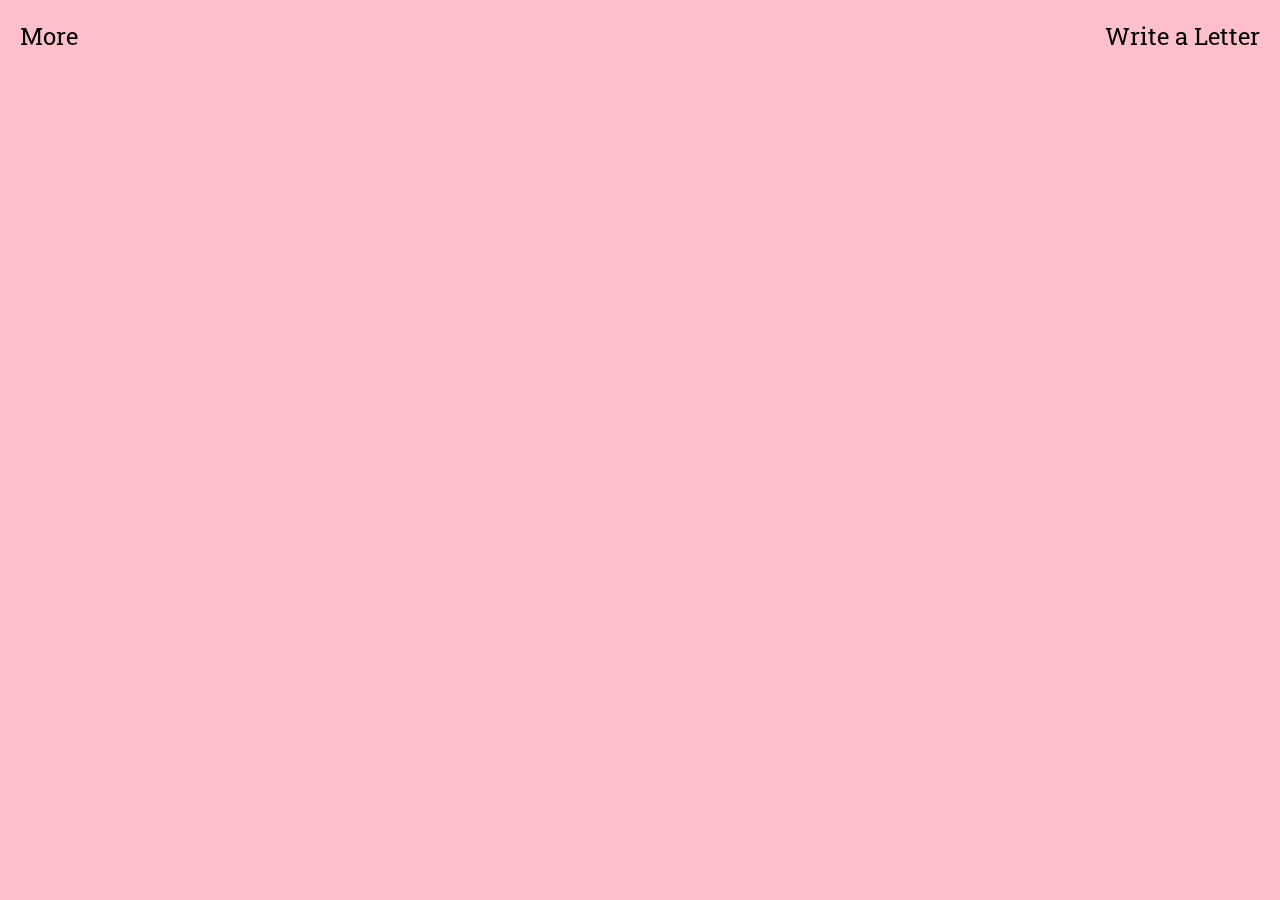
<file: Index.html>
<!DOCTYPE html>
<html lang="en">
<head>
    <meta charset="UTF-8">
    <meta name="viewport" content="width=device-width, initial-scale=1.0">
    <title>Inconsistent Love</title>
    <link href="https://fonts.googleapis.com/css2?family=Miss+Fajardose&display=swap" rel="stylesheet">
    <link href="https://fonts.googleapis.com/css2?family=Roboto+Slab:wght@400;700&display=swap" rel="stylesheet">
    <link rel="stylesheet" href="Index.css">

</head>
<body>
    <a href="Love-Letter.html" class="playlist-btn">
        <div class="playlist-tab">
            Write a Letter
        </div>
    </a>

    <!-- More tab for opening the comment section -->
    <div class="more-tab">More</div>

    <!-- Comment Section (initially hidden off-screen to the left) -->
    <div class="comment-section">
        <!-- Back button to close the comment section -->
        <button class="back-button">Back</button>

        <h2>Leave a Comment</h2>
        <textarea placeholder="Write your comment here..."></textarea>
        <button>Submit</button>

        <!-- Recent comments will be displayed here -->
        <div class="recent-comments" id="recent-comments"></div>
    </div>

    <div class="grid-container"></div>

    <!-- First "Love" with typing effect -->
    <div class="love-text">
        <span class="typing-effect">Love</span>
    </div>

    <!-- Second "Love" positioned at the bottom-right corner -->
    <div class="love-text-bottom-right">
        <span class="typing-effect">Love</span>
    </div>

    <script>
        // Function to toggle the open class for the comment section
        const moreButton = document.querySelector('.more-tab');
        const commentSection = document.querySelector('.comment-section');
        const backButton = document.querySelector('.back-button');

        // Toggle comment section visibility on "More" button click
        moreButton.addEventListener('click', () => {
            commentSection.classList.toggle('open'); // Toggle the 'open' class
        });

        // Close comment section when "Back" button is clicked
        backButton.addEventListener('click', () => {
            commentSection.classList.remove('open'); // Remove 'open' class to slide it back out
        });

        // Zoom effect toggle
        const loveText = document.querySelector('.love-text');
        const loveTextBottomRight = document.querySelector('.love-text-bottom-right');

        // URL to navigate to
        const redirectUrl = 'letter1.html'; // Change this to the page you want to go to

        // Function to toggle zoom effect
        function toggleZoomEffect() {
            loveText.classList.toggle('zoomed');
            loveTextBottomRight.classList.toggle('zoomed');
        }

        // Handle redirection when zoomed-in "Love" is clicked
        function handleClickRedirect(event) {
            if (loveText.classList.contains('zoomed') || loveTextBottomRight.classList.contains('zoomed')) {
                window.location.href = redirectUrl; // Redirect to the page
            }
        }

        // Add click event listeners for zooming and redirection
        loveText.addEventListener('click', () => {
            toggleZoomEffect();
            handleClickRedirect();
        });

        loveTextBottomRight.addEventListener('click', () => {
            toggleZoomEffect();
            handleClickRedirect();
        });
    </script>
</body>
</html>
</file>
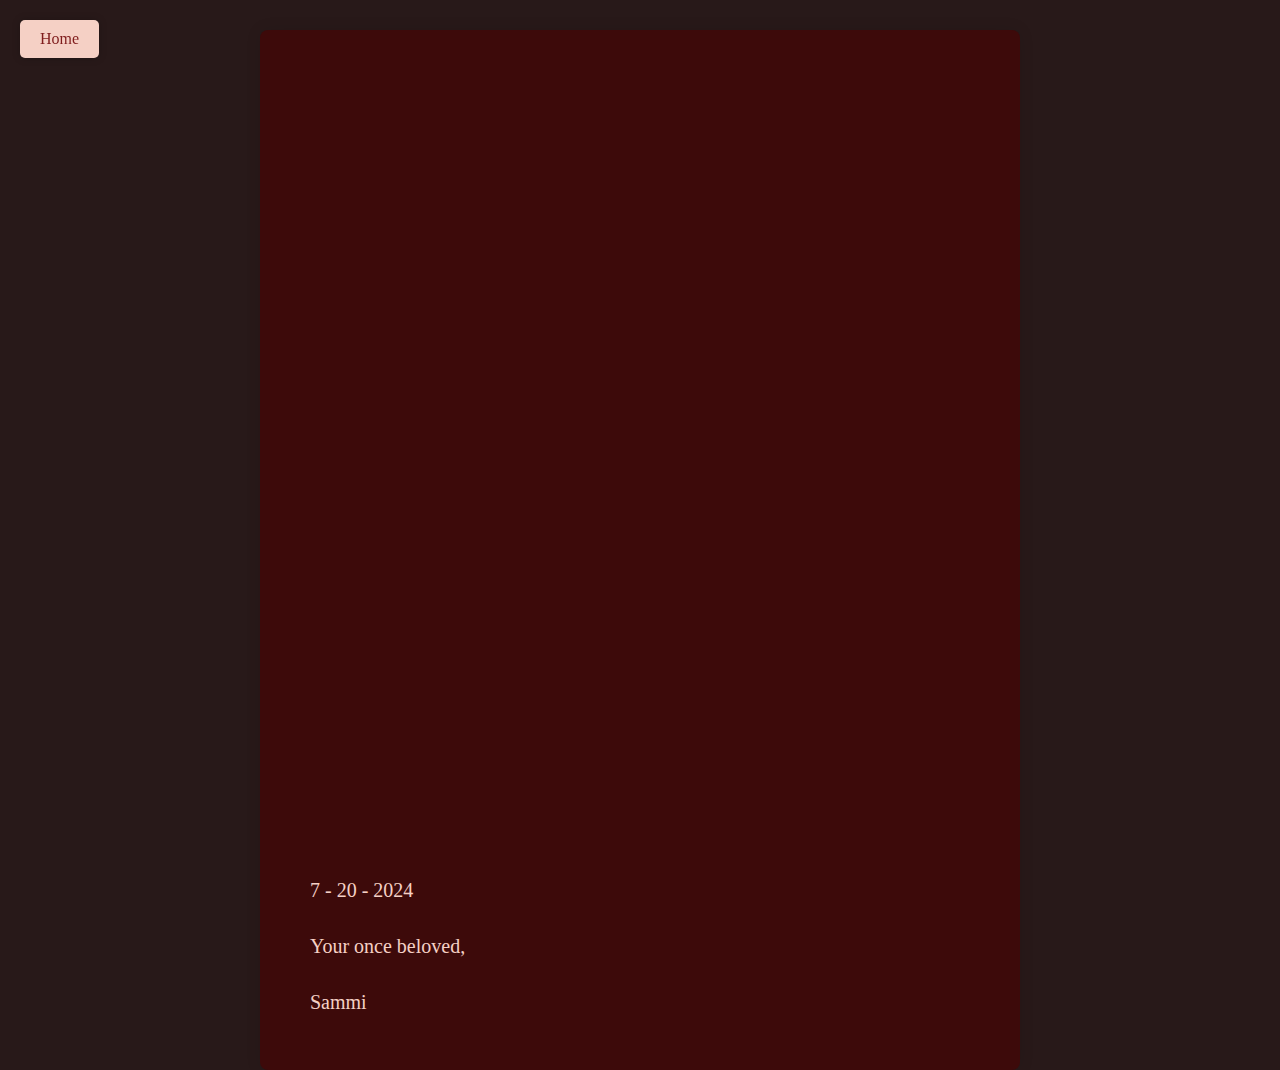
<file: heartbroken.html>
<!DOCTYPE html>
<html lang="en">
<head>
    <meta charset="UTF-8">
    <meta name="viewport" content="width=device-width, initial-scale=1.0">
    <title>Heartbroken Letter</title>
    <style>
        body {
            font-family: 'Georgia', serif;
            background-color: #281919; /* Dark, depressed red */
            margin: 0;
            padding: 0;
            display: flex;
            justify-content: center;
            align-items: flex-start; /* Align to the top of the page */
            height: 100vh;
            padding-top: 30px; /* Add some space at the top */
        }

        .letter-container {
            width: 80%;
            max-width: 700px;
            background-color: #3d0a0a; /* Very dark red background for letter */
            padding: 30px;
            border-radius: 8px;
            box-shadow: 0 0 15px rgba(0, 0, 0, 0.1);
            overflow-y: auto;
        }

        .letter {
            font-size: 20px;
            line-height: 1.8;
            color: #f5d0c5; /* Light beige-pink text color to contrast the dark background */
            text-align: left;
            padding-left: 20px;
        }

        .letter span {
            display: block;
            opacity: 0;
            color: #f5d0c5; /* Light beige-pink color */
            animation: fallIn 2s forwards, fadeOut 2s forwards;
            font-family: 'Georgia', serif;
        }

        /* Word animation delay */
        .letter span:nth-child(1) { animation-delay: 0s, 10s; }
        .letter span:nth-child(2) { animation-delay: 0.3s, 10s; }
        .letter span:nth-child(3) { animation-delay: 0.6s, 10s; }
        .letter span:nth-child(4) { animation-delay: 0.9s, 10s; }
        .letter span:nth-child(5) { animation-delay: 1.2s, 10s; }
        .letter span:nth-child(6) { animation-delay: 1.5s, 10s; }
        .letter span:nth-child(7) { animation-delay: 1.8s, 10s; }
        .letter span:nth-child(8) { animation-delay: 2.1s, 10s; }
        .letter span:nth-child(9) { animation-delay: 2.4s, 10s; }
        .letter span:nth-child(10) { animation-delay: 2.7s, 10s; }
        .letter span:nth-child(11) { animation-delay: 3s, 10s; }
        .letter span:nth-child(12) { animation-delay: 3.3s, 10s; }
        .letter span:nth-child(13) { animation-delay: 3.6s, 10s; }
        .letter span:nth-child(14) { animation-delay: 3.9s, 10s; }
        .letter span:nth-child(15) { animation-delay: 4.2s, 10s; }
        .letter span:nth-child(16) { animation-delay: 4.5s, 10s; }

        /* The new part */
        .letter span:nth-child(17) { animation-delay: 4.8s, 10s; }
        .letter span:nth-child(18) { animation-delay: 5.1s, 10s; }
        .letter span:nth-child(19) { animation-delay: 5.4s, 10s; }
        .letter span:nth-child(20) { animation-delay: 5.7s, 10s; }
        .letter span:nth-child(21) { animation-delay: 6s, 10s; }
        .letter span:nth-child(22) { animation-delay: 6.3s, 10s; }

        /* Falling down animation */
        @keyframes fallIn {
            0% {
                opacity: 0;
                transform: translateY(-30px);
            }
            100% {
                opacity: 1;
                transform: translateY(0);
            }
        }

        /* Fade out after all words appear */
        @keyframes fadeOut {
            0% {
                opacity: 1;
            }
            100% {
                opacity: 0;
            }
        }

        .signature {
            margin-top: 30px;
            font-size: 18px;
            color: #f5d0c5; /* Same light color as the letter text */
            font-style: italic;
            text-align: right;
        }

        /* Home Button */
        .home-button {
            position: fixed;
            top: 20px;
            left: 20px;
            background-color: #f5d0c5; /* Light beige-pink for contrast */
            color: #7f1c1c; /* Dark red text color */
            padding: 10px 20px;
            border-radius: 5px;
            text-decoration: none;
            font-family: 'Georgia', serif;
            font-size: 16px;
            box-shadow: 0 0 8px rgba(0, 0, 0, 0.2);
            transition: background-color 0.3s ease;
        }

        .home-button:hover {
            background-color: #e197b1; /* Slightly darker pink */
        }
    </style>
</head>
<body>
    <a href="home4.html" class="home-button">Home</a> <!-- Updated Home link -->
    <div class="letter-container">
        <div class="letter">
            <span>Dear</span>
            <span>Kai,</span>
            <br><br>
            <span>I don't understand what's happening.</span>
            <span>You used to respond so quickly,</span>
            <span>but now, it's like I'm invisible.</span>
            <span>I send messages,</span>
            <span>but you never reply.</span>
            <span>And I keep wondering...</span>
            <span>Why aren't you texting back?</span>
            <span>Did I do something wrong?</span>
            <span>Did I say something that pushed you away?</span>
            <span>I can't help but feel like</span>
            <span>maybe you've lost interest in me.</span>
            <span>I don't know if it's something I did,</span>
            <span>or if this is just how things are meant to end.</span>
            <span>But I'm scared of losing you.</span>
            <span>It's painful to feel ignored.</span>
            <span>And I don't know what to do...</span>
            <br><br>
            <div class="footer">
                <p>7 - 20 - 2024</p>
                <div>Your once beloved,</div>
                <p>Sammi</p>
            </div>        </div>
    </div>
</body>
</html>
</file>
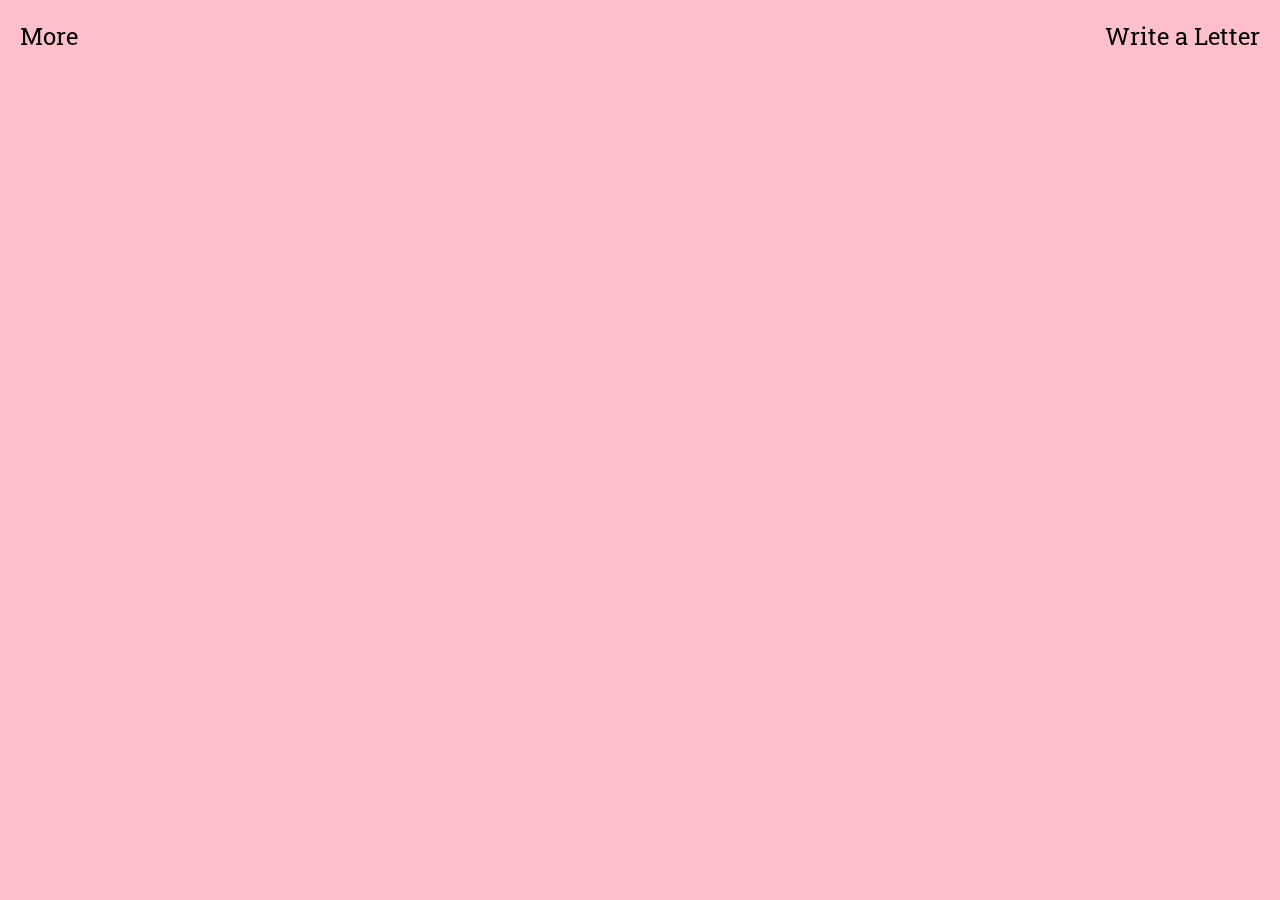
<file: home2.html>
<!DOCTYPE html>
<html lang="en">
<head>
    <meta charset="UTF-8">
    <meta name="viewport" content="width=device-width, initial-scale=1.0">
    <title>Inconsistent Love</title>
    <link href="https://fonts.googleapis.com/css2?family=Miss+Fajardose&display=swap" rel="stylesheet">
    <link href="https://fonts.googleapis.com/css2?family=Roboto+Slab:wght@400;700&display=swap" rel="stylesheet">
    <link rel="stylesheet" href="home2.css">

</head>
<body>
    <a href="Love-Letter.html" class="playlist-btn">
        <div class="playlist-tab">
            Write a Letter
        </div>
    </a>

    <!-- More tab for opening the comment section -->
    <div class="more-tab">More</div>

    <!-- Comment Section (initially hidden off-screen to the left) -->
    <div class="comment-section">
        <!-- Back button to close the comment section -->
        <button class="back-button">Back</button>

        <h2>Leave a Comment</h2>
        <textarea placeholder="Write your comment here..."></textarea>
        <button>Submit</button>

        <!-- Recent comments will be displayed here -->
        <div class="recent-comments" id="recent-comments"></div>
    </div>

    <div class="grid-container"></div>

    <!-- First "Love" with typing effect -->
    <div class="love-text">
        <span class="typing-effect">Love</span>
    </div>

    <!-- Second "Love" positioned at the bottom-right corner -->
    <div class="love-text-bottom-right">
        <span class="typing-effect">Love</span>
    </div>

    <script>
        // Function to toggle the open class for the comment section
        const moreButton = document.querySelector('.more-tab');
        const commentSection = document.querySelector('.comment-section');
        const backButton = document.querySelector('.back-button');

        // Toggle comment section visibility on "More" button click
        moreButton.addEventListener('click', () => {
            commentSection.classList.toggle('open'); // Toggle the 'open' class
        });

        // Close comment section when "Back" button is clicked
        backButton.addEventListener('click', () => {
            commentSection.classList.remove('open'); // Remove 'open' class to slide it back out
        });

        // Zoom effect toggle
        const loveText = document.querySelector('.love-text');
        const loveTextBottomRight = document.querySelector('.love-text-bottom-right');

        // URL to navigate to
        const redirectUrl = 'sadletter.html'; // Change this to the page you want to go to

        // Function to toggle zoom effect
        function toggleZoomEffect() {
            loveText.classList.toggle('zoomed');
            loveTextBottomRight.classList.toggle('zoomed');
        }

        // Handle redirection when zoomed-in "Love" is clicked
        function handleClickRedirect(event) {
            if (loveText.classList.contains('zoomed') || loveTextBottomRight.classList.contains('zoomed')) {
                window.location.href = redirectUrl; // Redirect to the page
            }
        }

        // Add click event listeners for zooming and redirection
        loveText.addEventListener('click', () => {
            toggleZoomEffect();
            handleClickRedirect();
        });

        loveTextBottomRight.addEventListener('click', () => {
            toggleZoomEffect();
            handleClickRedirect();
        });
    </script>
</body>
</html>
</file>
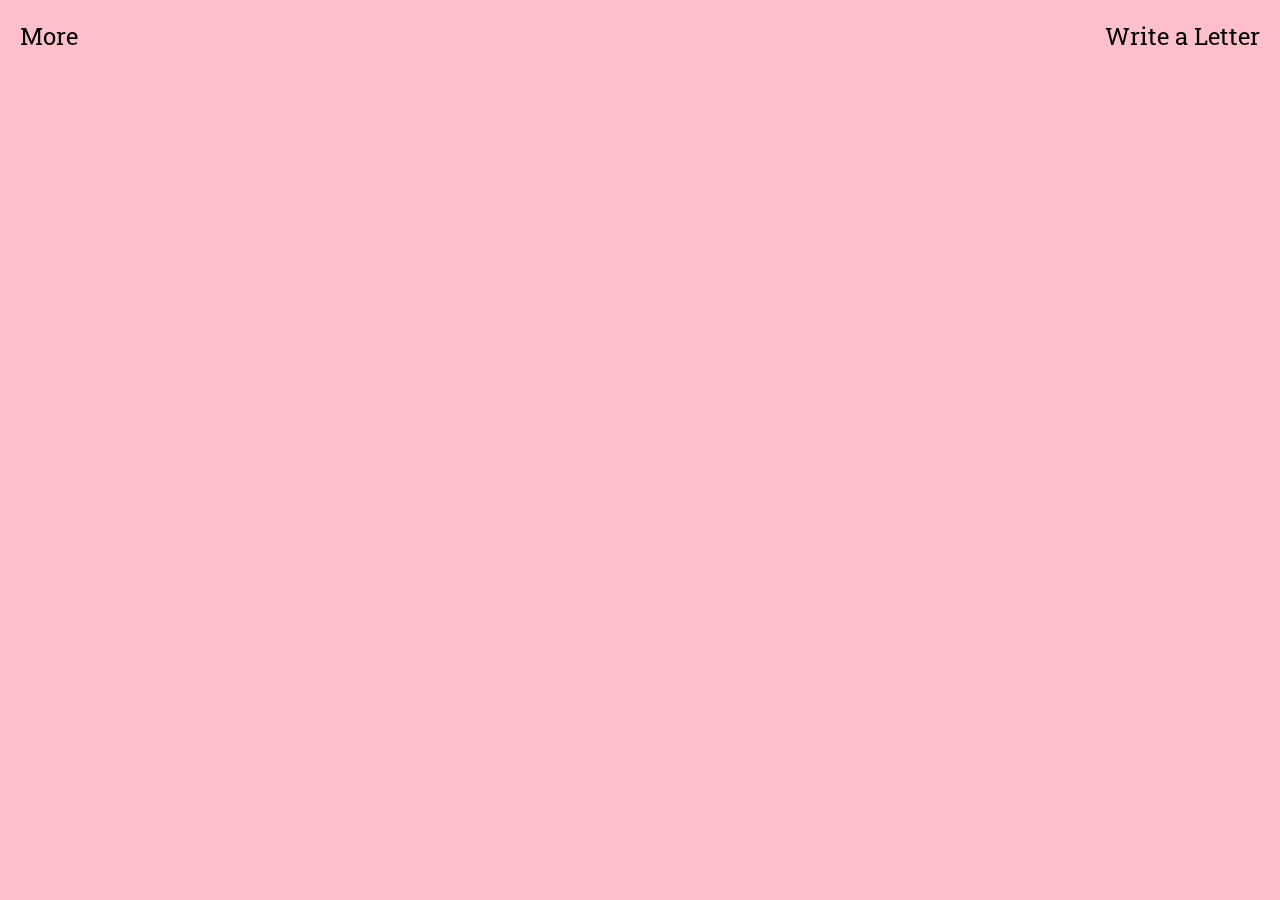
<file: home3.html>
<!DOCTYPE html>
<html lang="en">
<head>
    <meta charset="UTF-8">
    <meta name="viewport" content="width=device-width, initial-scale=1.0">
    <title>Inconsistent Love</title>
    <link href="https://fonts.googleapis.com/css2?family=Miss+Fajardose&display=swap" rel="stylesheet">
    <link href="https://fonts.googleapis.com/css2?family=Roboto+Slab:wght@400;700&display=swap" rel="stylesheet">
    <link rel="stylesheet" href="home3.css">

</head>
<body>
    <a href="Love-Letter.html" class="playlist-btn">
        <div class="playlist-tab">
            Write a Letter
        </div>
    </a>

    <!-- More tab for opening the comment section -->
    <div class="more-tab">More</div>

    <!-- Comment Section (initially hidden off-screen to the left) -->
    <div class="comment-section">
        <!-- Back button to close the comment section -->
        <button class="back-button">Back</button>

        <h2>Leave a Comment</h2>
        <textarea placeholder="Write your comment here..."></textarea>
        <button>Submit</button>

        <!-- Recent comments will be displayed here -->
        <div class="recent-comments" id="recent-comments"></div>
    </div>

    <div class="grid-container"></div>

    <!-- First "Love" with typing effect -->
    <div class="love-text">
        <span class="typing-effect">Love</span>
    </div>

    <!-- Second "Love" positioned at the bottom-right corner -->
    <div class="love-text-bottom-right">
        <span class="typing-effect">Love</span>
    </div>

    <script>
        // Function to toggle the open class for the comment section
        const moreButton = document.querySelector('.more-tab');
        const commentSection = document.querySelector('.comment-section');
        const backButton = document.querySelector('.back-button');

        // Toggle comment section visibility on "More" button click
        moreButton.addEventListener('click', () => {
            commentSection.classList.toggle('open'); // Toggle the 'open' class
        });

        // Close comment section when "Back" button is clicked
        backButton.addEventListener('click', () => {
            commentSection.classList.remove('open'); // Remove 'open' class to slide it back out
        });

        // Zoom effect toggle
        const loveText = document.querySelector('.love-text');
        const loveTextBottomRight = document.querySelector('.love-text-bottom-right');

        // URL to navigate to
        const redirectUrl = 'heartbroken.html'; // Change this to the page you want to go to

        // Function to toggle zoom effect
        function toggleZoomEffect() {
            loveText.classList.toggle('zoomed');
            loveTextBottomRight.classList.toggle('zoomed');
        }

        // Handle redirection when zoomed-in "Love" is clicked
        function handleClickRedirect(event) {
            if (loveText.classList.contains('zoomed') || loveTextBottomRight.classList.contains('zoomed')) {
                window.location.href = redirectUrl; // Redirect to the page
            }
        }

        // Add click event listeners for zooming and redirection
        loveText.addEventListener('click', () => {
            toggleZoomEffect();
            handleClickRedirect();
        });

        loveTextBottomRight.addEventListener('click', () => {
            toggleZoomEffect();
            handleClickRedirect();
        });
    </script>
</body>
</html>
</file>
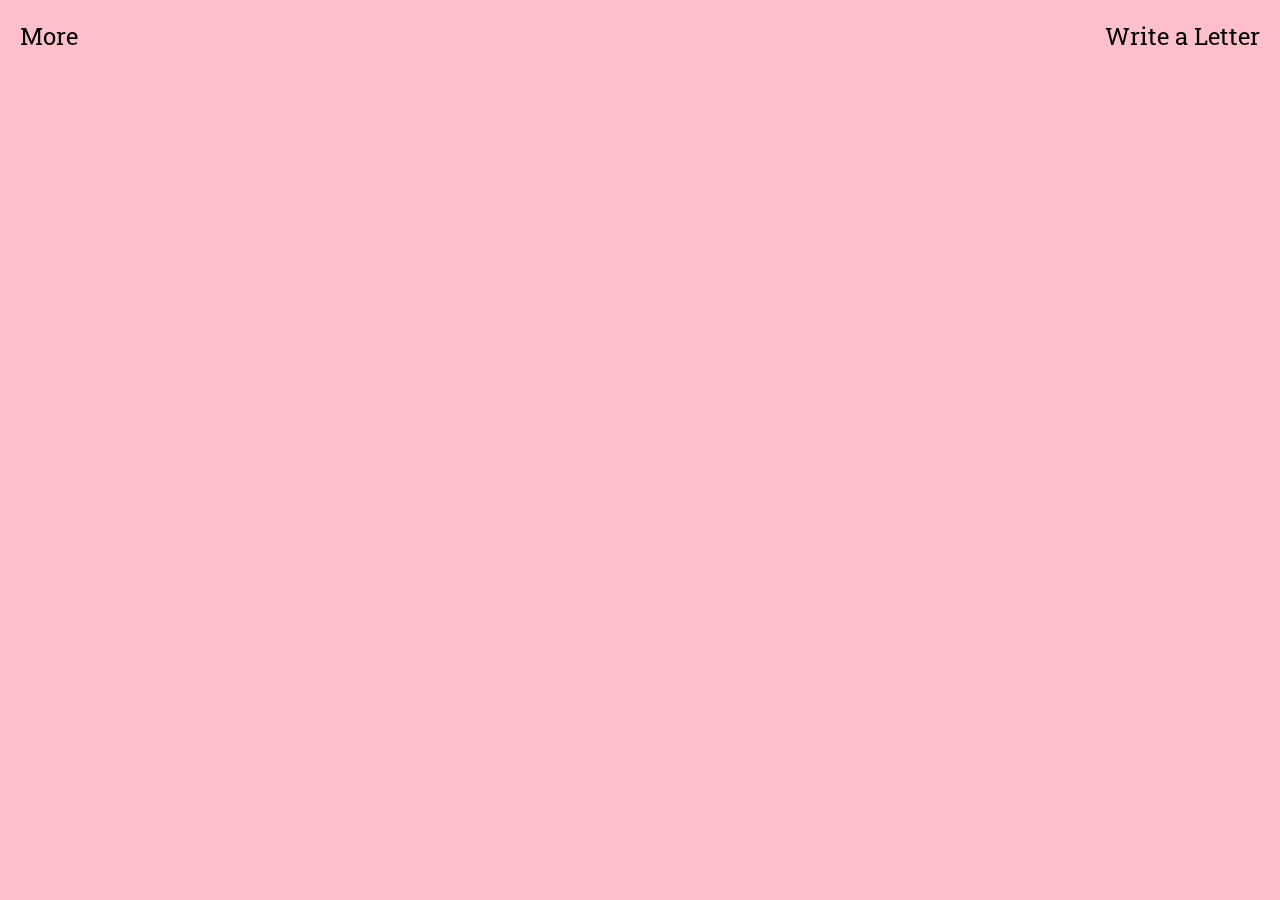
<file: home4.html>
<!DOCTYPE html>
<html lang="en">
<head>
    <meta charset="UTF-8">
    <meta name="viewport" content="width=device-width, initial-scale=1.0">
    <title>Inconsistent Love</title>
    <link href="https://fonts.googleapis.com/css2?family=Miss+Fajardose&display=swap" rel="stylesheet">
    <link href="https://fonts.googleapis.com/css2?family=Roboto+Slab:wght@400;700&display=swap" rel="stylesheet">
    <link rel="stylesheet" href="home4.css">

</head>
<body>
    <a href="Love-Letter.html" class="playlist-btn">
        <div class="playlist-tab">
            Write a Letter
        </div>
    </a>

    <!-- More tab for opening the comment section -->
    <div class="more-tab">More</div>

    <!-- Comment Section (initially hidden off-screen to the left) -->
    <div class="comment-section">
        <!-- Back button to close the comment section -->
        <button class="back-button">Back</button>

        <h2>Leave a Comment</h2>
        <textarea placeholder="Write your comment here..."></textarea>
        <button>Submit</button>

        <!-- Recent comments will be displayed here -->
        <div class="recent-comments" id="recent-comments"></div>
    </div>

    <div class="grid-container"></div>

    <!-- First "Love" with typing effect -->
    <div class="love-text">
        <span class="typing-effect">Love</span>
    </div>

    <!-- Second "Love" positioned at the bottom-right corner -->
    <div class="love-text-bottom-right">
        <span class="typing-effect">Love</span>
    </div>

    <script>
        // Function to toggle the open class for the comment section
        const moreButton = document.querySelector('.more-tab');
        const commentSection = document.querySelector('.comment-section');
        const backButton = document.querySelector('.back-button');

        // Toggle comment section visibility on "More" button click
        moreButton.addEventListener('click', () => {
            commentSection.classList.toggle('open'); // Toggle the 'open' class
        });

        // Close comment section when "Back" button is clicked
        backButton.addEventListener('click', () => {
            commentSection.classList.remove('open'); // Remove 'open' class to slide it back out
        });

        // Zoom effect toggle
        const loveText = document.querySelector('.love-text');
        const loveTextBottomRight = document.querySelector('.love-text-bottom-right');

        // URL to navigate to
        const redirectUrl = 'Love-Letter.html'; // Change this to the page you want to go to

        // Function to toggle zoom effect
        function toggleZoomEffect() {
            loveText.classList.toggle('zoomed');
            loveTextBottomRight.classList.toggle('zoomed');
        }

        // Handle redirection when zoomed-in "Love" is clicked
        function handleClickRedirect(event) {
            if (loveText.classList.contains('zoomed') || loveTextBottomRight.classList.contains('zoomed')) {
                window.location.href = redirectUrl; // Redirect to the page
            }
        }

        // Add click event listeners for zooming and redirection
        loveText.addEventListener('click', () => {
            toggleZoomEffect();
            handleClickRedirect();
        });

        loveTextBottomRight.addEventListener('click', () => {
            toggleZoomEffect();
            handleClickRedirect();
        });
    </script>
</body>
</html>
</file>
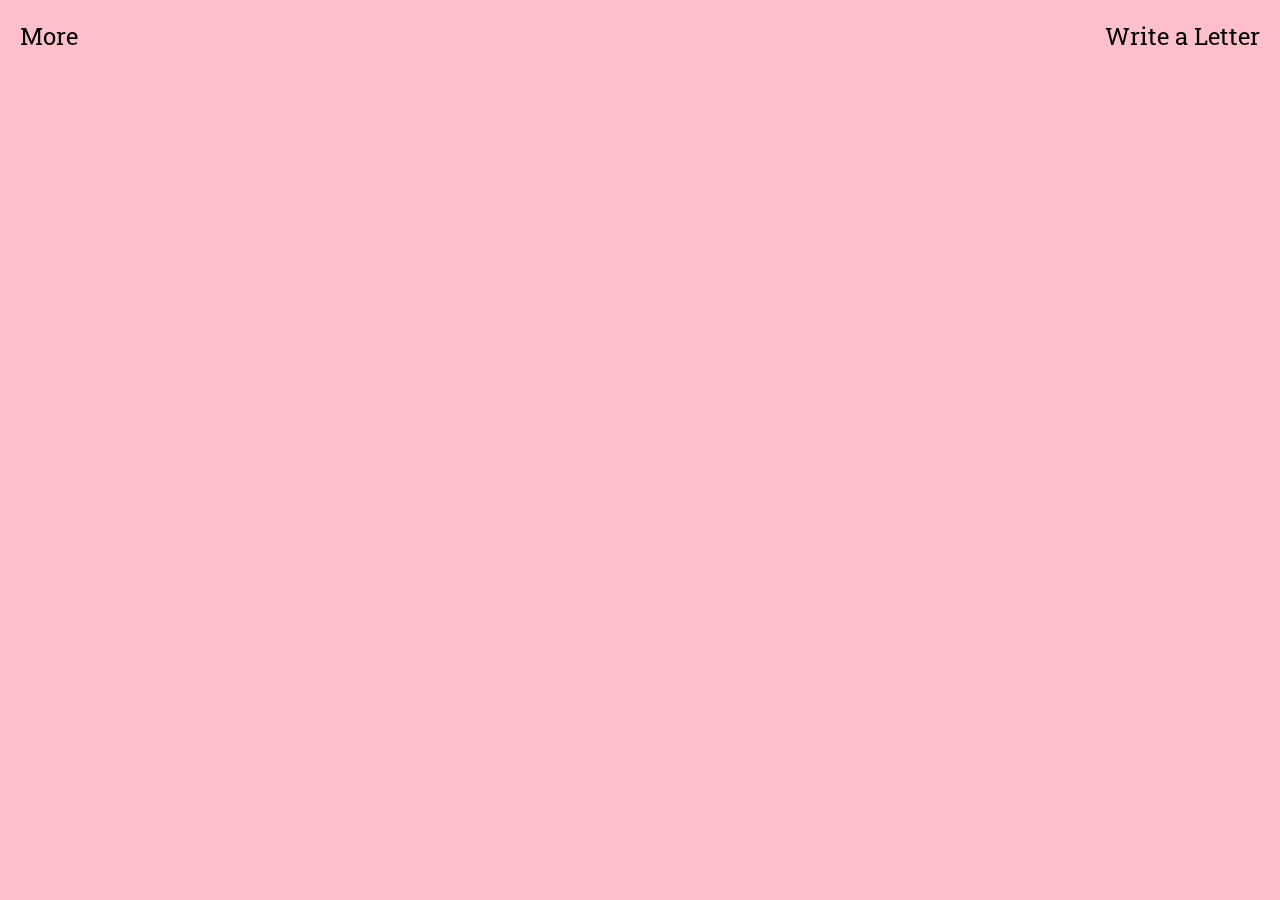
<file: Inconsistant.html>
<!DOCTYPE html>
<html lang="en">
<head>
    <meta charset="UTF-8">
    <meta name="viewport" content="width=device-width, initial-scale=1.0">
    <title>Inconsistent Love</title>
    <link href="https://fonts.googleapis.com/css2?family=Miss+Fajardose&display=swap" rel="stylesheet">
    <link href="https://fonts.googleapis.com/css2?family=Roboto+Slab:wght@400;700&display=swap" rel="stylesheet">
    <link rel="stylesheet" href="inconsistant.css">

</head>
<body>
    <a href="Love-Letter.html" class="playlist-btn">
        <div class="playlist-tab">
            Write a Letter
        </div>
    </a>

    <!-- More tab for opening the comment section -->
    <div class="more-tab">More</div>

    <!-- Comment Section (initially hidden off-screen to the left) -->
    <div class="comment-section">
        <!-- Back button to close the comment section -->
        <button class="back-button">Back</button>

        <h2>Leave a Comment</h2>
        <textarea placeholder="Write your comment here..."></textarea>
        <button>Submit</button>

        <!-- Recent comments will be displayed here -->
        <div class="recent-comments" id="recent-comments"></div>
    </div>

    <div class="grid-container"></div>

    <!-- First "Love" with typing effect -->
    <div class="love-text">
        <span class="typing-effect">Love</span>
    </div>

    <!-- Second "Love" positioned at the bottom-right corner -->
    <div class="love-text-bottom-right">
        <span class="typing-effect">Love</span>
    </div>

    <script>
        // Function to toggle the open class for the comment section
        const moreButton = document.querySelector('.more-tab');
        const commentSection = document.querySelector('.comment-section');
        const backButton = document.querySelector('.back-button');

        // Toggle comment section visibility on "More" button click
        moreButton.addEventListener('click', () => {
            commentSection.classList.toggle('open'); // Toggle the 'open' class
        });

        // Close comment section when "Back" button is clicked
        backButton.addEventListener('click', () => {
            commentSection.classList.remove('open'); // Remove 'open' class to slide it back out
        });

        // Zoom effect toggle
        const loveText = document.querySelector('.love-text');
        const loveTextBottomRight = document.querySelector('.love-text-bottom-right');

        // URL to navigate to
        const redirectUrl = 'letter1.html'; // Change this to the page you want to go to

        // Function to toggle zoom effect
        function toggleZoomEffect() {
            loveText.classList.toggle('zoomed');
            loveTextBottomRight.classList.toggle('zoomed');
        }

        // Handle redirection when zoomed-in "Love" is clicked
        function handleClickRedirect(event) {
            if (loveText.classList.contains('zoomed') || loveTextBottomRight.classList.contains('zoomed')) {
                window.location.href = redirectUrl; // Redirect to the page
            }
        }

        // Add click event listeners for zooming and redirection
        loveText.addEventListener('click', () => {
            toggleZoomEffect();
            handleClickRedirect();
        });

        loveTextBottomRight.addEventListener('click', () => {
            toggleZoomEffect();
            handleClickRedirect();
        });
    </script>
</body>
</html>
</file>
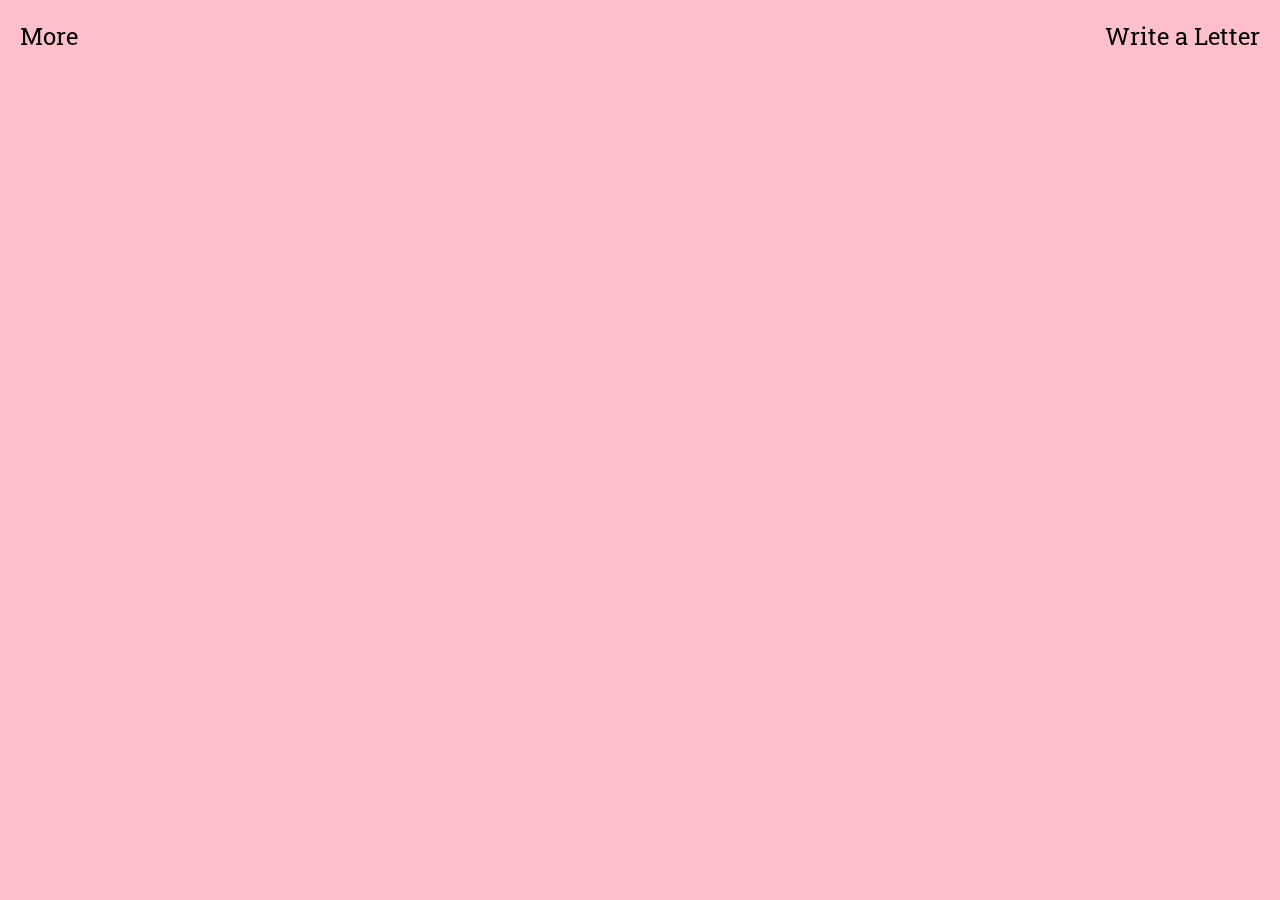
<file: Inconsistants.html>
<!DOCTYPE html>
<html lang="en">
<head>
    <meta charset="UTF-8">
    <meta name="viewport" content="width=device-width, initial-scale=1.0">
    <title>Inconsistent Love</title>
    <link href="https://fonts.googleapis.com/css2?family=Miss+Fajardose&display=swap" rel="stylesheet">
    <link href="https://fonts.googleapis.com/css2?family=Roboto+Slab:wght@400;700&display=swap" rel="stylesheet">
    <link rel="stylesheet" href="Inconsistants.css">

</head>
<body>
    <a href="Love-Letter.html" class="playlist-btn">
        <div class="playlist-tab">
            Write a Letter
        </div>
    </a>

    <!-- More tab for opening the comment section -->
    <div class="more-tab">More</div>

    <!-- Comment Section (initially hidden off-screen to the left) -->
    <div class="comment-section">
        <!-- Back button to close the comment section -->
        <button class="back-button">Back</button>

        <h2>Leave a Comment</h2>
        <textarea placeholder="Write your comment here..."></textarea>
        <button>Submit</button>

        <!-- Recent comments will be displayed here -->
        <div class="recent-comments" id="recent-comments"></div>
    </div>

    <div class="grid-container"></div>

    <!-- First "Love" with typing effect -->
    <div class="love-text">
        <span class="typing-effect">Love</span>
    </div>

    <!-- Second "Love" positioned at the bottom-right corner -->
    <div class="love-text-bottom-right">
        <span class="typing-effect">Love</span>
    </div>

    <script>
        // Function to toggle the open class for the comment section
        const moreButton = document.querySelector('.more-tab');
        const commentSection = document.querySelector('.comment-section');
        const backButton = document.querySelector('.back-button');

        // Toggle comment section visibility on "More" button click
        moreButton.addEventListener('click', () => {
            commentSection.classList.toggle('open'); // Toggle the 'open' class
        });

        // Close comment section when "Back" button is clicked
        backButton.addEventListener('click', () => {
            commentSection.classList.remove('open'); // Remove 'open' class to slide it back out
        });

        // Zoom effect toggle
        const loveText = document.querySelector('.love-text');
        const loveTextBottomRight = document.querySelector('.love-text-bottom-right');

        // URL to navigate to
        const redirectUrl = 'letter1.html'; // Change this to the page you want to go to

        // Function to toggle zoom effect
        function toggleZoomEffect() {
            loveText.classList.toggle('zoomed');
            loveTextBottomRight.classList.toggle('zoomed');
        }

        // Handle redirection when zoomed-in "Love" is clicked
        function handleClickRedirect(event) {
            if (loveText.classList.contains('zoomed') || loveTextBottomRight.classList.contains('zoomed')) {
                window.location.href = redirectUrl; // Redirect to the page
            }
        }

        // Add click event listeners for zooming and redirection
        loveText.addEventListener('click', () => {
            toggleZoomEffect();
            handleClickRedirect();
        });

        loveTextBottomRight.addEventListener('click', () => {
            toggleZoomEffect();
            handleClickRedirect();
        });
    </script>
</body>
</html>
</file>
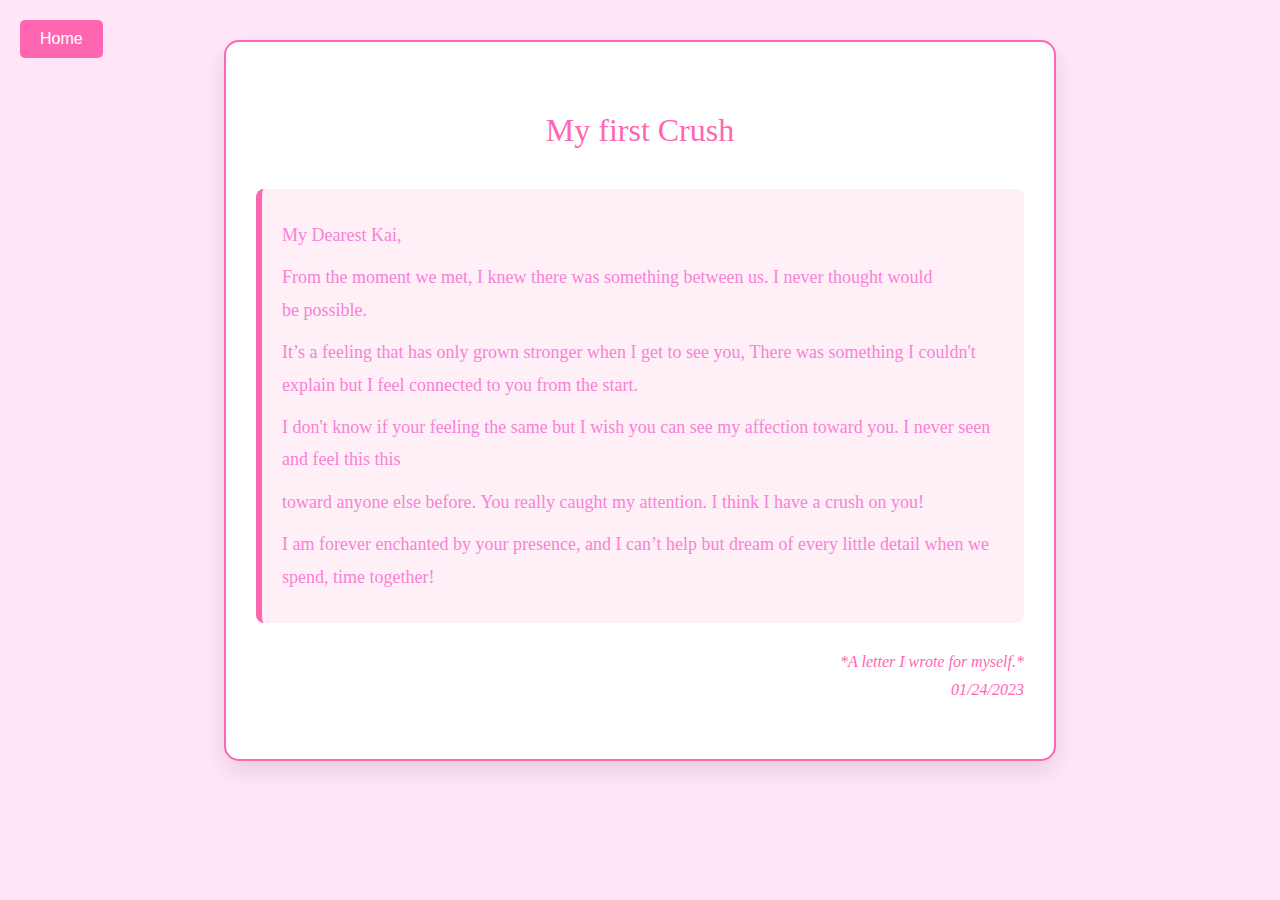
<file: letter1.html>
<!DOCTYPE html>
<html lang="en">
<head>
    <meta charset="UTF-8">
    <meta name="viewport" content="width=device-width, initial-scale=1.0">
    <meta http-equiv="X-UA-Compatible" content="ie=edge">
    <title>A Love Letter</title>
    <style>
        body {
            font-family: 'Georgia', serif;
            background-color: #ffe6f7;
            color: #f782d6;
            margin: 0;
            padding: 0;
            display: flex;
            justify-content: center;
            align-items: flex-start; /* Adjusted this to align the content starting from the top */
            overflow: auto; /* Allows scrolling if content exceeds the screen */
        }
        .container {
            background-color: white;
            width: 60%;
            padding: 30px;
            box-shadow: 0 10px 20px rgba(0, 0, 0, 0.1);
            border-radius: 15px;
            max-width: 800px;
            border: 2px solid #ff66b2;
            position: relative;
            margin-top: 40px; /* Adds space above the container */
        }

        .header {
            text-align: center;
            font-size: 32px;
            color: #ff66b2;
            font-family: 'Dancing Script', cursive;
            margin-bottom: 20px;
            margin-top: 40px; /* Adds space before the header */
        }

        .letter {
            font-size: 18px;
            line-height: 1.8;
            margin-top: 20px;
            padding: 20px;
            background-color: #fff0f7;
            border-left: 6px solid #ff66b2;
            border-radius: 8px;
            font-family: 'Georgia', serif;
            position: relative;
            display: inline-block;
            word-wrap: break-word;
        }
        .footer {
            text-align: right;
            margin-top: 30px;
            margin-bottom: 30px; /* Adds space below the date */
            font-style: italic;
            color: #ff66b2;
            font-size: 16px;
        }

        /* Bouncing animation keyframes */
        @keyframes bounce {
            0%, 100% {
                transform: translateY(0);
            }
            25% {
                transform: translateY(-10px);
            }
            50% {
                transform: translateY(10px);
            }
            75% {
                transform: translateY(-5px);
            }
        }

        /* Apply animation to each word */
        .word {
            display: inline-block;
            animation: bounce 1.5s ease-in-out infinite;
            animation-delay: calc(0.1s * var(--i)); /* Delay based on the index of each word */
        }

        p {
            margin: 10px 0;
        }

        /* Home Button Styles */
        .home-button {
            position: absolute;
            top: 20px;
            left: 20px;
            background-color: #ff66b2;
            color: white;
            border: none;
            padding: 10px 20px;
            font-size: 16px;
            border-radius: 5px;
            cursor: pointer;
            font-family: 'Arial', sans-serif;
            transition: background-color 0.3s ease;
        }

        .home-button:hover {
            background-color: #f782d6;
        }

    </style>
</head>
<body>
    <button class="home-button" onclick="window.location.href='home2.html';">Home</button> <!-- Home button -->
    <div class="container">
        <div class="header">
            My first Crush
        </div>
        
        <div class="letter">
            <p>
                <span class="word" style="--i:1;">My</span>
                <span class="word" style="--i:2;">Dearest</span>
                <span class="word" style="--i:3;">Kai,</span>
            </p>
            <p>
                <span class="word" style="--i:4;">From</span>
                <span class="word" style="--i:5;">the</span>
                <span class="word" style="--i:6;">moment</span>
                <span class="word" style="--i:7;">we</span>
                <span class="word" style="--i:8;">met,</span>
                <span class="word" style="--i:9;">I</span>
                <span class="word" style="--i:10;">knew</span>
                <span class="word" style="--i:11;">there</span>
                <span class="word" style="--i:12;">was</span>
                <span class="word" style="--i:13;">something</span>
                <span class="word" style="--i:14;">between</span>
                <span class="word" style="--i:15;">us.</span>
                <span class="word" style="--i:16;">I</span>
                <span class="word" style="--i:17;">never</span>
                <span class="word" style="--i:18;">thought would</span>
                <span class="word" style="--i:19;">be possible.</span>
            </p>
            <p>
                <span class="word" style="--i:20;">It’s</span>
                <span class="word" style="--i:21;">a</span>
                <span class="word" style="--i:22;">feeling</span>
                <span class="word" style="--i:23;">that</span>
                <span class="word" style="--i:24;">has</span>
                <span class="word" style="--i:25;">only</span>
                <span class="word" style="--i:26;">grown</span>
                <span class="word" style="--i:27;">stronger</span>
                <span class="word" style="--i:28;">when</span>
                <span class="word" style="--i:29;">I get</span>
                <span class="word" style="--i:30;">to see</span>
                <span class="word" style="--i:31;">you,</span>
                <span class="word" style="--i:32;">There</span>
                <span class="word" style="--i:33;">was</span>
                <span class="word" style="--i:34;">something</span>
                <span class="word" style="--i:35;">I couldn't</span>
                <span class="word" style="--i:36;">explain</span>
                <span class="word" style="--i:37;">but</span>
                <span class="word" style="--i:38;">I feel</span>
                <span class="word" style="--i:39;">connected</span>
                <span class="word" style="--i:40;">to you</span>
                <span class="word" style="--i:41;">from</span>
                <span class="word" style="--i:42;">the start.</span>
            </p>
            <p>
                <span class="word" style="--i:43;">I</span>
                <span class="word" style="--i:44;">don't</span>
                <span class="word" style="--i:45;">know if</span>
                <span class="word" style="--i:46;">your</span>
                <span class="word" style="--i:47;">feeling</span>
                <span class="word" style="--i:48;">the same</span>
                <span class="word" style="--i:49;">but I</span>
                <span class="word" style="--i:50;">wish</span>
                <span class="word" style="--i:51;">you</span>
                <span class="word" style="--i:52;">can see</span>
                <span class="word" style="--i:53;">my</span>
                <span class="word" style="--i:54;">affection</span>
                <span class="word" style="--i:55;">toward</span>
                <span class="word" style="--i:56;">you.</span>
                <span class="word" style="--i:57;">I</span>
                <span class="word" style="--i:58;">never</span>
                <span class="word" style="--i:59;">seen</span>
                <span class="word" style="--i:60;">and feel</span>
                <span class="word" style="--i:61;">this this</span>
            </p>
            <p>
                <span class="word" style="--i:62;">toward</span>
                <span class="word" style="--i:63;">anyone</span>
                <span class="word" style="--i:64;">else</span>
                <span class="word" style="--i:65;">before.</span>
                <span class="word" style="--i:66;">You</span>
                <span class="word" style="--i:67;">really</span>
                <span class="word" style="--i:68;">caught</span>
                <span class="word" style="--i:69;">my</span>
                <span class="word" style="--i:70;">attention.</span>
                <span class="word" style="--i:71;">I think</span>
                <span class="word" style="--i:72;">I</span>
                <span class="word" style="--i:73;">have</span>
                <span class="word" style="--i:74;">a</span>
                <span class="word" style="--i:75;">crush</span>
                <span class="word" style="--i:76;">on</span>
                <span class="word" style="--i:77;">you!</span>
            </p>
            <p>
                <span class="word" style="--i:83;">I</span>
                <span class="word" style="--i:84;">am</span>
                <span class="word" style="--i:85;">forever</span>
                <span class="word" style="--i:86;">enchanted</span>
                <span class="word" style="--i:87;">by</span>
                <span class="word" style="--i:88;">your</span>
                <span class="word" style="--i:89;">presence,</span>
                <span class="word" style="--i:90;">and</span>
                <span class="word" style="--i:91;">I</span>
                <span class="word" style="--i:92;">can’t</span>
                <span class="word" style="--i:93;">help</span>
                <span class="word" style="--i:94;">but</span>
                <span class="word" style="--i:95;">dream</span>
                <span class="word" style="--i:96;">of</span>
                <span class="word" style="--i:97;">every</span>
                <span class="word" style="--i:98;">little</span>
                <span class="word" style="--i:99;">detail</span>
                <span class="word" style="--i:100;">when</span>
                <span class="word" style="--i:101;">we</span>
                <span class="word" style="--i:102;">spend,</span>
                <span class="word" style="--i:103;">time</span>
                <span class="word" style="--i:104;">together!</span>
            </p>
        </div>
        <div class="footer">
            *A letter I wrote for myself.* 
            <p>01/24/2023</p>
        </div>
    </div>
</body>
</html>
</file>
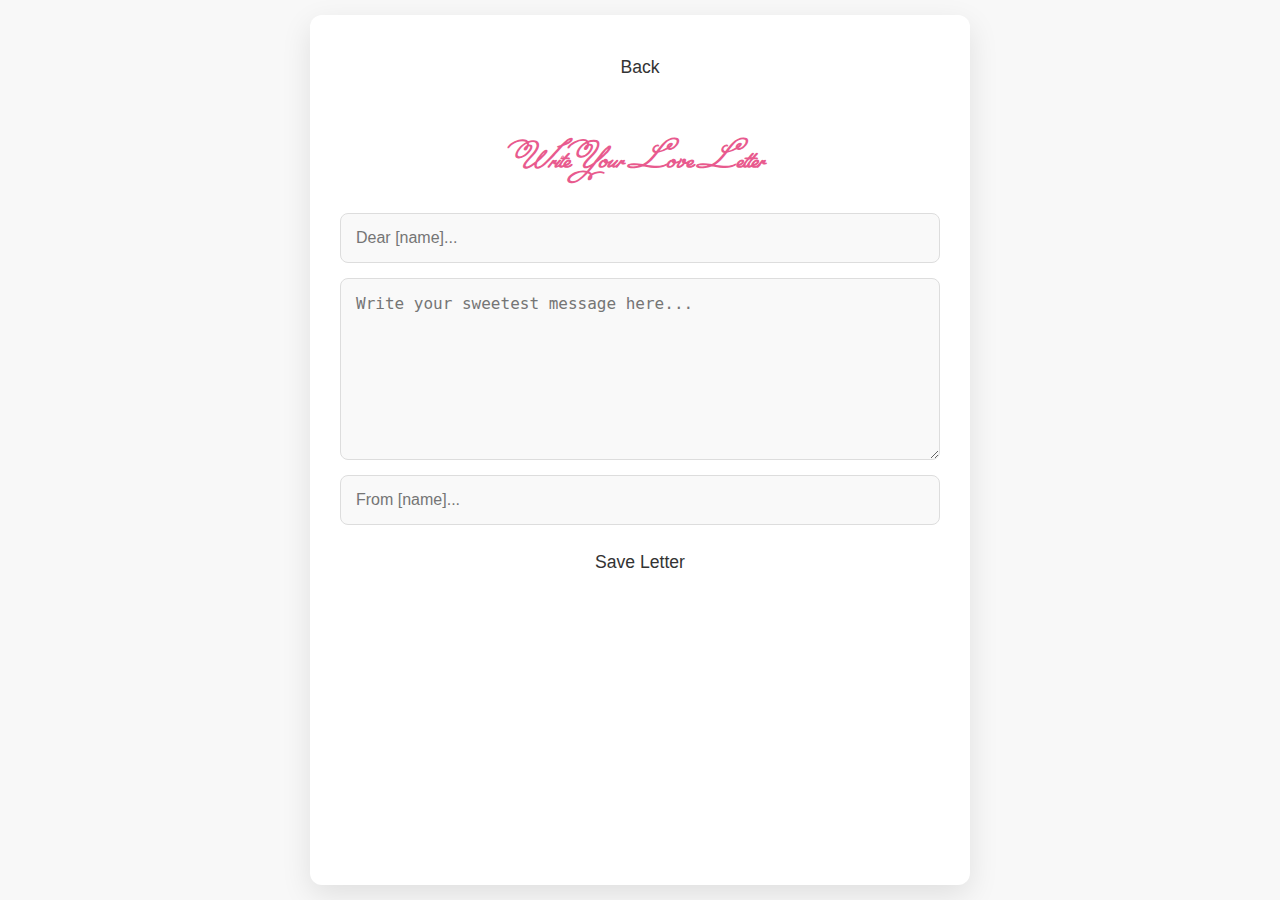
<file: Love-Letter.html>
<!DOCTYPE html>
<html lang="en">
<head>
    <meta charset="UTF-8">
    <meta name="viewport" content="width=device-width, initial-scale=1.0">
    <title>Love Letter</title>
    <link href="https://fonts.googleapis.com/css2?family=Roboto:wght@400;500&family=Miss+Fajardose&display=swap" rel="stylesheet">
    <style>
        /* Global Styles */
        body {
            font-family: 'Roboto', sans-serif;
            background: #f8f8f8;
            color: #333;
            margin: 0;
            padding: 0;
            display: flex;
            justify-content: center;
            align-items: center;
            height: 100vh;
        }

        .container {
            background-color: white;
            padding: 30px;
            border-radius: 12px;
            box-shadow: 0 10px 30px rgba(0, 0, 0, 0.1);
            width: 100%;
            max-width: 600px;
            text-align: center;
            overflow-y: auto;
            height: 90vh;
        }

        h2 {
            font-family: 'Miss Fajardose', cursive;
            color: #e85a8e;
            font-size: 2.5rem;
            margin-bottom: 20px;
            position: sticky;
            top: 0;
            background-color: white;
            padding: 10px;
            z-index: 10;
        }

        form {
            display: flex;
            flex-direction: column;
            gap: 15px;
        }

        input[type="text"], textarea {
            padding: 15px;
            font-size: 1rem;
            border-radius: 8px;
            border: 1px solid #ddd;
            background-color: #f9f9f9;
            transition: border 0.3s ease;
        }

        textarea {
            resize: vertical;
            min-height: 150px;
        }

        input[type="text"]:focus, textarea:focus {
            border: 1px solid #e85a8e;
            outline: none;
        }

        button {
            padding: 12px 0;
            font-size: 1.1rem;
            border-radius: 8px;
            background-color: transparent;
            color: #333;
            border: none;
            cursor: pointer;
            position: relative;
            transition: transform 0.3s ease, color 0.3s ease;
        }

        button:hover {
            color: #e85a8e; /* Change the color of the text */
            transform: scale(1.2); /* Grow the text when hovered */
        }

        .saved-letters {
            margin-top: 20px;
            display: flex;
            flex-direction: column;
            gap: 15px;
            text-align: left;
        }

        .saved-letter {
            background-color: #fff2f3;
            padding: 20px;
            border-radius: 10px;
            box-shadow: 0 4px 10px rgba(0, 0, 0, 0.1);
        }

        .saved-letter p {
            font-size: 1rem;
            color: #333;
            line-height: 1.5;
        }

        .saved-letter .timestamp {
            font-size: 0.9rem;
            color: #888;
            margin-top: 10px;
        }
    </style>
</head>
<body>

<div class="container">
    <!-- Back button to go to the second page -->
    <button class="back-button" onclick="window.location.href = 'Inconsistants.html';">Back</button>

    <h2>Write Your Love Letter</h2>
    <form id="love-letter-form">
        <!-- Dear Section -->
        <input type="text" id="dear" name="dear" placeholder="Dear [name]..." required>

        <!-- Letter Content Section -->
        <textarea id="loveLetter" name="loveLetter" placeholder="Write your sweetest message here..." required></textarea>

        <!-- From Section -->
        <input type="text" id="from" name="from" placeholder="From [name]..." required>

        <button type="submit">Save Letter</button>
    </form>

    <div class="saved-letters" id="saved-letters"></div>
</div>

<script>
    // Function to save the love letter with date and time
    function saveLoveLetter(dearText, letterText, fromText) {
        const currentDate = new Date();
        const dateString = currentDate.toLocaleDateString();
        const timeString = currentDate.toLocaleTimeString();

        // Combine all parts of the letter
        const fullLetter = `Dear ${dearText},\n\n${letterText}\n\nFrom, ${fromText}`;

        // Create a new letter object with all details
        const newLetter = {
            letter: fullLetter,
            date: dateString,
            time: timeString
        };

        // Get existing letters from localStorage
        let letters = JSON.parse(localStorage.getItem('loveLetters')) || [];

        // Add the new letter to the array
        letters.push(newLetter);

        // Save the updated letters array back to localStorage
        localStorage.setItem('loveLetters', JSON.stringify(letters));
    }

    // Function to display all saved letters with date and time
    function displaySavedLetters() {
        const savedLetters = JSON.parse(localStorage.getItem('loveLetters')) || [];
        const lettersContainer = document.getElementById('saved-letters');

        // Clear previous letters before adding new ones
        lettersContainer.innerHTML = '';

        // Loop through all saved letters and create a div for each one
        savedLetters.forEach(letter => {
            const letterDiv = document.createElement('div');
            letterDiv.classList.add('saved-letter');

            letterDiv.innerHTML = `
                <p>${letter.letter}</p>
                <p class="timestamp">Submitted on: ${letter.date} at ${letter.time}</p>
            `;

            lettersContainer.appendChild(letterDiv);
        });
    }

    // Event listener for form submission
    document.getElementById('love-letter-form').addEventListener('submit', function (event) {
        event.preventDefault();

        const dearText = document.getElementById('dear').value;
        const letterText = document.getElementById('loveLetter').value;
        const fromText = document.getElementById('from').value;

        // Save the letter to localStorage
        saveLoveLetter(dearText, letterText, fromText);

        // Display the updated list of saved letters
        displaySavedLetters();

        // Clear the form after submission
        document.getElementById('love-letter-form').reset();
    });

    // Display saved letters when the page loads
    document.addEventListener('DOMContentLoaded', displaySavedLetters);
</script>

</body>
</html>
</file>
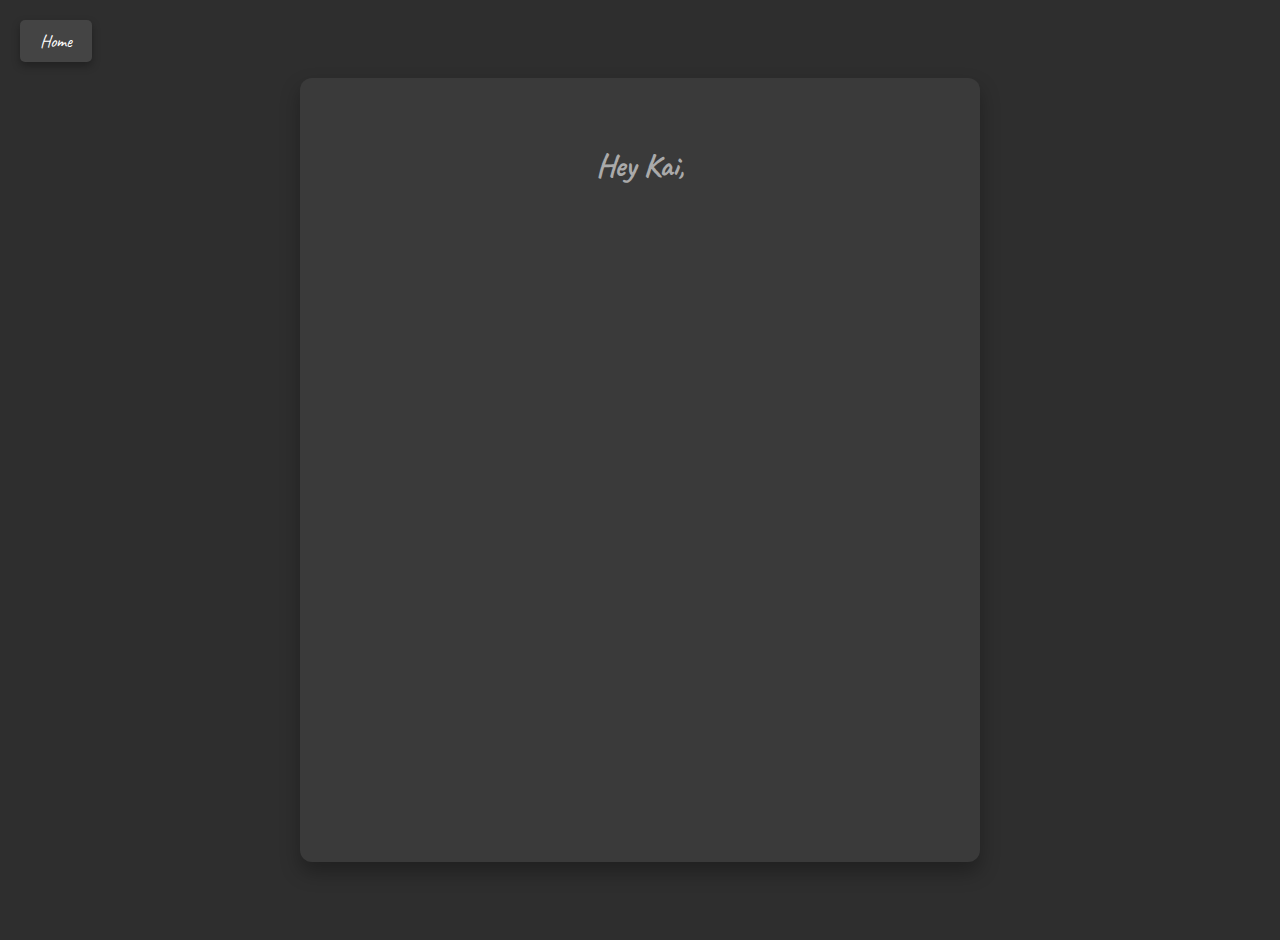
<file: sadletter.html>
<!DOCTYPE html>
<html lang="en">
<head>
    <meta charset="UTF-8">
    <meta name="viewport" content="width=device-width, initial-scale=1.0">
    <title>A Sad Love Letter</title>
    <style>
        /* Import Google Font */
        @import url('https://fonts.googleapis.com/css2?family=Caveat&display=swap');

        body {
            font-family: 'Caveat', cursive, sans-serif; /* Use Caveat font */
            background-color: #2e2e2e;
            color: #ddd;
            margin: 0;
            height: 100vh; /* Set body height to 100vh to take up the entire viewport */
            display: flex;
            justify-content: center;
            align-items: center; /* Center the content vertically and horizontally */
            padding: 20px; /* Adds a little space around the edges */
            overflow: hidden; /* Prevents overflow of text during animation */
        }

        .letter {
            background-color: #3a3a3a;
            border-radius: 12px;
            padding: 40px;
            max-width: 600px;
            width: 100%; /* Ensures letter takes up full width, but doesn't go beyond 600px */
            box-shadow: 0 10px 20px rgba(0, 0, 0, 0.3);
            animation: slideIn 2s ease-in-out;
            overflow-y: auto; /* Allows the content to scroll if it's too long */
            max-height: 80vh; /* Limits the height to 80% of the viewport height */
        }

        h2 {
            text-align: center;
            font-size: 32px;
            margin-bottom: 20px;
            color: #aaa;
            animation: fadeInText 5s ease-out;
        }

        p {
            line-height: 1.8;
            font-size: 18px;
            color: #ccc;
            opacity: 0;
            animation: fadeInText 5s ease-out forwards;
            position: relative;
        }

        .footer {
            text-align: center;
            margin-top: 40px;
            font-size: 16px;
            color: #bbb;
        }

        /* Home button style */
        .home-btn {
            position: absolute;
            top: 20px;
            left: 20px;
            background-color: #444;
            color: #fff;
            padding: 10px 20px;
            border-radius: 5px;
            text-decoration: none;
            font-size: 18px;
            box-shadow: 0 4px 8px rgba(0, 0, 0, 0.3);
            transition: background-color 0.3s ease;
        }

        .home-btn:hover {
            background-color: #666;
        }

        @keyframes fadeIn {
            0% {
                opacity: 0;
            }
            100% {
                opacity: 1;
            }
        }

        @keyframes slideIn {
            0% {
                transform: translateY(50px);
                opacity: 0;
            }
            100% {
                transform: translateY(0);
                opacity: 1;
            }
        }

        @keyframes fadeInText {
            0% {
                opacity: 0;
            }
            100% {
                opacity: 1;
            }
        }

        /* Floating animation */
        @keyframes floatWords {
            0% {
                transform: translateY(0) translateX(0);
                opacity: 0;
            }
            50% {
                transform: translateY(-20px) translateX(10px);
                opacity: 0.7;
            }
            100% {
                transform: translateY(20px) translateX(-10px);
                opacity: 1;
            }
        }

        p span {
            display: inline-block;
            opacity: 0;
            animation: floatWords 6s ease-in-out infinite;
        }

        p span:nth-child(odd) {
            animation-delay: 0.5s;
        }

        p span:nth-child(even) {
            animation-delay: 1s;
        }

    </style>
</head>
<body>
    <!-- Home button linking to the home page -->
    <a href="home3.html" class="home-btn">Home</a>

    <div class="letter">
        <h2>Hey Kai,</h2>
        <p>
            <span>I</span> <span>know</span> <span>you</span> <span>had</span> <span>been</span> <span>pretty</span> <span>busy</span> <span>lately</span> <span>you</span> <span>don't</span> <span>seem</span> <span>like</span> <span>you</span> <span>have</span> <span>time</span> <span>for</span> <span>me.</span> <span>We</span> <span>barely</span> <span>see</span> <span>eachother.</span> <span>It</span> <span>seems</span> <span>like</span> <span>your</span> <span>still</span> <span>mad</span> <span>aout</span> <span>our</span> <span>disagreements</span> <span>before,</span> <span>but</span> <span>this...</span> <span>this</span> <span>feels</span> <span>different.</span>
        </p>
        <p>
            <span>It</span> <span>hurts</span> <span>to</span> <span>admit,</span> <span>but</span> <span>I</span> <span>feel</span> <span>like</span> <span>we’re</span> <span>seeing</span> <span>things</span> <span>through</span> <span>different</span> <span>perspective</span> <span>now,</span> <span>and</span> <span>that</span> <span>scares</span> <span>me.</span> <span>I’ve</span> <span>tried</span> <span>so</span> <span>hard</span> <span>to</span> <span>understand</span> <span>your</span> <span>perspective,</span> <span>to</span> <span>meet</span> <span>you</span> <span>halfway,</span> <span>but</span> <span>it</span> <span>seems</span> <span>like</span> <span>no</span> <span>matter</span> <span>how</span> <span>much</span> <span>I</span> <span>try,</span> <span>we</span> <span>just</span> <span>can’t</span> <span>find</span> <span>a</span> <span>common</span> <span>ground.</span> <span>We’ve</span> <span>been</span> <span>arguing</span> <span>more,</span> <span>and</span> <span>the</span> <span>distance</span> <span>between</span> <span>us</span> <span>is</span> <span>growing</span> <span>wider</span> <span>with</span> <span>every</span> <span>passing</span> <span>day.</span>
        </p>
        <p>
            <span>I’ve</span> <span>been</span> <span>holding</span> <span>on,</span> <span>hoping</span> <span>that</span> <span>this</span> <span>is</span> <span>just</span> <span>a</span> <span>phase,</span> <span>that</span> <span>the</span> <span>love</span> <span>we’ve</span> <span>built</span> <span>will</span> <span>somehow</span> <span>pull</span> <span>us</span> <span>back</span> <span>together.</span> <span>But</span> <span>I’m</span> <span>starting</span> <span>to</span> <span>wonder</span> <span>if</span> <span>we’re</span> <span>both</span> <span>too</span> <span>different</span> <span>now,</span> <span>too</span> <span>lost</span> <span>in</span> <span>our</span> <span>own</span> <span>worlds</span> <span>to</span> <span>find</span> <span>each</span> <span>other</span> <span>again.</span> <span>I</span> <span>hate</span> <span>the</span> <span>thought</span> <span>of</span> <span>this</span> <span>ending,</span> <span>of</span> <span>us</span> <span>breaking</span> <span>up,</span> <span>but</span> <span>I</span> <span>can’t</span> <span>ignore</span> <span>the</span> <span>reality</span> <span>that</span> <span>it</span> <span>might</span> <span>be</span> <span>what’s</span> <span>best</span> <span>for</span> <span>both</span> <span>of</span> <span>us.</span>
        </p>
        <p>
            <span>Please</span> <span>know</span> <span>that</span> <span>I</span> <span>will</span> <span>always</span> <span>cherish</span> <span>the</span> <span>moments</span> <span>we</span> <span>shared,</span> <span>the</span> <span>laughter</span> <span>and</span> <span>joy,</span> <span>and</span> <span>the</span> <span>way</span> <span>you</span> <span>made</span> <span>me</span> <span>feel</span> <span>alive.</span> <span>But</span> <span>right</span> <span>now,</span> <span>I</span> <span>don’t</span> <span>know</span> <span>if</span> <span>we’re</span> <span>can</span> <span>find</span> <span>our</span> <span>way</span> <span>back</span> <span>to</span> <span>each</span> <span>other.</span> <span>I</span> <span>just</span> <span>don’t</span> <span>know.</span>
        </p>
        <div class="footer">
            <p>2 - 18 - 2024</p>
            <p>Sammi</p>
        </div>
    </div>
</body>
</html>
</file>
<file: Index.css>
/* Apply a standard margin around the body content */
body {
    background-color: pink; /* Background color */
    margin: 16px;
    height: calc(100vh - 32px);
    display: flex;
    flex-direction: column;
    justify-content: flex-end;
    position: relative;
    box-sizing: border-box;
    font-family: 'Roboto Slab', serif;
}

/* Playlist tab at the top right */
.playlist-tab {
    color: rgb(0, 0, 0); /* Default text color */
    font-size: 1.5rem;
    position: fixed;
    top: 10px; /* Position at the top */
    right: 10px; /* Position on the right side */
    text-align: center;
    z-index: 10;
    padding: 10px; /* Padding for better click area */
    background-color: transparent; /* No background */
    border: none; /* No border */
    transition: color 0.3s ease; /* Smooth transition for text color change */
}

/* Playlist tab hover effect */
.playlist-tab:hover {
    color: #e85a8e; /* New text color when hovered */
}

/* More tab at the top left */
.more-tab {
    color: rgb(0, 0, 0); /* Default text color */
    font-size: 1.5rem;
    position: fixed;
    top: 10px; /* Position at the top */
    left: 10px; /* Position on the left side */
    text-align: center;
    z-index: 10;
    padding: 10px; /* Padding for better click area */
    background-color: transparent; /* No background */
    border: none; /* No border */
    transition: color 0.3s ease; /* Smooth transition for text color change */
}

/* More tab hover effect */
.more-tab:hover {
    color: #e85a8e; /* New text color when hovered */
}

/* Comment Section (initially hidden off-screen to the left) */
.comment-section {
    position: fixed;
    top: 0;
    left: -100%; /* Hide it completely off-screen to the left */
    width: 30%; /* Comment section takes up a little less than a third of the page */
    height: 100%;
    background: linear-gradient(135deg, #f9ecf3, #ffeff7); /* Gradient background for aesthetic */
    padding: 20px;
    box-shadow: 4px 0 10px rgba(0, 0, 0, 0.2);
    transition: left 0.5s ease-in-out;
    z-index: 20;
    display: flex;
    flex-direction: column;
    align-items: center;
    justify-content: flex-start; /* Align to the top */
}

/* When the 'open' class is added, slide the comment section in */
.comment-section.open {
    left: 0;
    animation: wiggle 1s ease-in-out forwards;
}

/* Keyframe for the wiggle effect */
@keyframes wiggle {
    0% {
        transform: translateX(0) rotate(0deg);
    }
    25% {
        transform: translateX(-10px) rotate(-5deg);
    }
    50% {
        transform: translateX(10px) rotate(5deg);
    }
    75% {
        transform: translateX(-5px) rotate(-2deg);
    }
    100% {
        transform: translateX(0) rotate(0deg);
    }
}

/* Form Heading */
.comment-section h2 {
    font-family: 'Miss Fajardose', sans-serif;
    font-size: 2rem;
    color: rgb(0, 0, 0);
    margin-bottom: 20px;
    text-align: center;
}

/* Textarea for user comment */
.comment-section textarea {
    width: 100%;
    height: 150px;
    padding: 12px;
    font-size: 1rem;
    border-radius: 8px;
    border: none;
    box-shadow: 0 4px 8px rgba(0, 0, 0, 0.1);
    resize: none;
    margin-bottom: 20px;
    transition: transform 0.3s ease;
}

/* Hover effect for textarea */
.comment-section textarea:hover {
    transform: scale(1.02);
    box-shadow: 0 8px 16px rgba(0, 0, 0, 0.2);
}

/* Button for submission */
.comment-section button {
    width: 100%;
    padding: 12px;
    font-size: 1.2rem;
    border-radius: 8px;
    background-color: #ffafd7;
    color: rgb(0, 0, 0);
    border: none;
    cursor: pointer;
    transition: background-color 0.3s ease, transform 0.3s ease; /* Smooth transition */
    margin-bottom: 20px; /* Space between button and the comments display */
}

/* Button hover effect */
.comment-section button:hover {
    background-color: #feb8db;  /* Slightly darker shade of the button color */
    transform: scale(1.1); /* Slightly enlarge the button */
}

/* Styling for the love-text */
.love-text, .love-text-bottom-right {
    font-family: 'Miss Fajardose', sans-serif;
    font-size: 200px;
    position: absolute;
    display: inline-block;
    opacity: 0;
    animation: typing 3s steps(4) 1s forwards, scale-up 2s ease-out 1s forwards, fade-in 2s ease-out 1s forwards;
    animation-fill-mode: forwards;
    z-index: 5; /* Ensure love-text is on top of the playlist tabs */
}

.love-text {
    bottom: 0;
    right: 0;
}

.love-text-bottom-right {
    bottom: 10px;
    right: 10px;
    font-size: 400px;
    animation: fade-in 2s ease-out 3s forwards;
}

/* Zoom effect when hovering over the word "Love" */
.love-text:hover, .love-text-bottom-right:hover {
    transform: scale(2); /* Zoom effect */
    transform-origin: center center; /* Zoom effect from the center */
    transition: transform 0.5s ease-in-out;
}

/* Animation for typing the word */
@keyframes typing {
    from {
        width: 0;
    }
    to {
        width: 20ch;
    }
}

/* Scale up the word */
@keyframes scale-up {
    from {
        transform: scale(0.5);
    }
    to {
        transform: scale(1);
    }
}

/* Fade in the word */
@keyframes fade-in {
    from {
        opacity: 0;
    }
    to {
        opacity: 1;
    }
}

/* Playlist button styling */
.playlist-btn {
    text-decoration: none;
}

.playlist-tab:hover {
    background-color: transparent;  /* No background when hovered */
    color: #e85a8e; /* Change text color */
}

/* More button styling */
.more-btn {
    text-decoration: none;
}

.more-tab:hover {
    background-color: transparent;  /* No background when hovered */
    color: #e85a8e; /* Change text color */
}

/* Comments section styles */
.comments-display {
    margin-top: 40px; /* Space between submit button and the comment list */
    padding: 20px;
    background-color: #f9f9f9;
    border-radius: 8px;
    box-shadow: 0px 4px 6px rgba(0, 0, 0, 0.1);
    max-height: 300px;
    overflow-y: auto;
}

.comments-list {
    display: flex;
    flex-direction: column;
    gap: 15px; /* Space between each comment */
}

.comment {
    background-color: #fff;
    padding: 15px;
    border-radius: 8px;
    box-shadow: 0px 2px 4px rgba(0, 0, 0, 0.05);
}

.comment p {
    margin: 0;
}

.comment .timestamp {
    font-size: 0.85em;
    color: #888;
}

/* Zoom effect when the love text is clicked and hides the sidebars */
.love-text.zoomed, .love-text-bottom-right.zoomed {
    transform: scale(2); /* Example zoom effect */
    transition: transform 0.5s ease;
}

/* Assume the sidebars are in containers with classes .left-sidebar and .right-sidebar */
.left-sidebar, .right-sidebar {
    display: block; /* Initially visible */
    transition: all 0.3s ease-in-out; /* Smooth transition */
}

/* Hide sidebars when zoomed in */
.love-text.zoomed ~ .left-sidebar,
.love-text.zoomed ~ .right-sidebar {
    display: none;
}
</file>
<file: home2.css>
/* Apply a standard margin around the body content */
body {
    background-color: pink; /* Background color */
    margin: 16px;
    height: calc(100vh - 32px);
    display: flex;
    flex-direction: column;
    justify-content: flex-end;
    position: relative;
    box-sizing: border-box;
    font-family: 'Roboto Slab', serif;
}

/* Playlist tab at the top right */
.playlist-tab {
    color: rgb(0, 0, 0); /* Default text color */
    font-size: 1.5rem;
    position: fixed;
    top: 10px; /* Position at the top */
    right: 10px; /* Position on the right side */
    text-align: center;
    z-index: 10;
    padding: 10px; /* Padding for better click area */
    background-color: transparent; /* No background */
    border: none; /* No border */
    transition: color 0.3s ease; /* Smooth transition for text color change */
}

/* Playlist tab hover effect */
.playlist-tab:hover {
    color: #e85a8e; /* New text color when hovered */
}

/* More tab at the top left */
.more-tab {
    color: rgb(0, 0, 0); /* Default text color */
    font-size: 1.5rem;
    position: fixed;
    top: 10px; /* Position at the top */
    left: 10px; /* Position on the left side */
    text-align: center;
    z-index: 10;
    padding: 10px; /* Padding for better click area */
    background-color: transparent; /* No background */
    border: none; /* No border */
    transition: color 0.3s ease; /* Smooth transition for text color change */
}

/* More tab hover effect */
.more-tab:hover {
    color: #e85a8e; /* New text color when hovered */
}

/* Comment Section (initially hidden off-screen to the left) */
.comment-section {
    position: fixed;
    top: 0;
    left: -100%; /* Hide it completely off-screen to the left */
    width: 30%; /* Comment section takes up a little less than a third of the page */
    height: 100%;
    background: linear-gradient(135deg, #f9ecf3, #ffeff7); /* Gradient background for aesthetic */
    padding: 20px;
    box-shadow: 4px 0 10px rgba(0, 0, 0, 0.2);
    transition: left 0.5s ease-in-out;
    z-index: 20;
    display: flex;
    flex-direction: column;
    align-items: center;
    justify-content: flex-start; /* Align to the top */
}

/* When the 'open' class is added, slide the comment section in */
.comment-section.open {
    left: 0;
    animation: wiggle 1s ease-in-out forwards;
}

/* Keyframe for the wiggle effect */
@keyframes wiggle {
    0% {
        transform: translateX(0) rotate(0deg);
    }
    25% {
        transform: translateX(-10px) rotate(-5deg);
    }
    50% {
        transform: translateX(10px) rotate(5deg);
    }
    75% {
        transform: translateX(-5px) rotate(-2deg);
    }
    100% {
        transform: translateX(0) rotate(0deg);
    }
}

/* Form Heading */
.comment-section h2 {
    font-family: 'Miss Fajardose', sans-serif;
    font-size: 2rem;
    color: rgb(0, 0, 0);
    margin-bottom: 20px;
    text-align: center;
}

/* Textarea for user comment */
.comment-section textarea {
    width: 100%;
    height: 150px;
    padding: 12px;
    font-size: 1rem;
    border-radius: 8px;
    border: none;
    box-shadow: 0 4px 8px rgba(0, 0, 0, 0.1);
    resize: none;
    margin-bottom: 20px;
    transition: transform 0.3s ease;
}

/* Hover effect for textarea */
.comment-section textarea:hover {
    transform: scale(1.02);
    box-shadow: 0 8px 16px rgba(0, 0, 0, 0.2);
}

/* Button for submission */
.comment-section button {
    width: 100%;
    padding: 12px;
    font-size: 1.2rem;
    border-radius: 8px;
    background-color: #ffafd7;
    color: rgb(0, 0, 0);
    border: none;
    cursor: pointer;
    transition: background-color 0.3s ease, transform 0.3s ease; /* Smooth transition */
    margin-bottom: 20px; /* Space between button and the comments display */
}

/* Button hover effect */
.comment-section button:hover {
    background-color: #feb8db;  /* Slightly darker shade of the button color */
    transform: scale(1.1); /* Slightly enlarge the button */
}

/* Styling for the love-text */
.love-text, .love-text-bottom-right {
    font-family: 'Miss Fajardose', sans-serif;
    font-size: 200px;
    position: absolute;
    display: inline-block;
    opacity: 0;
    animation: typing 3s steps(4) 1s forwards, scale-up 2s ease-out 1s forwards, fade-in 2s ease-out 1s forwards;
    animation-fill-mode: forwards;
    z-index: 5; /* Ensure love-text is on top of the playlist tabs */
}

.love-text {
    bottom: 0;
    right: 0;
}

.love-text-bottom-right {
    bottom: 10px;
    right: 10px;
    font-size: 400px;
    animation: fade-in 2s ease-out 3s forwards;
}

/* Zoom effect when hovering over the word "Love" */
.love-text:hover, .love-text-bottom-right:hover {
    transform: scale(2); /* Zoom effect */
    transform-origin: center center; /* Zoom effect from the center */
    transition: transform 0.5s ease-in-out;
}

/* Animation for typing the word */
@keyframes typing {
    from {
        width: 0;
    }
    to {
        width: 20ch;
    }
}

/* Scale up the word */
@keyframes scale-up {
    from {
        transform: scale(0.5);
    }
    to {
        transform: scale(1);
    }
}

/* Fade in the word */
@keyframes fade-in {
    from {
        opacity: 0;
    }
    to {
        opacity: 1;
    }
}

/* Playlist button styling */
.playlist-btn {
    text-decoration: none;
}

.playlist-tab:hover {
    background-color: transparent;  /* No background when hovered */
    color: #e85a8e; /* Change text color */
}

/* More button styling */
.more-btn {
    text-decoration: none;
}

.more-tab:hover {
    background-color: transparent;  /* No background when hovered */
    color: #e85a8e; /* Change text color */
}

/* Comments section styles */
.comments-display {
    margin-top: 40px; /* Space between submit button and the comment list */
    padding: 20px;
    background-color: #f9f9f9;
    border-radius: 8px;
    box-shadow: 0px 4px 6px rgba(0, 0, 0, 0.1);
    max-height: 300px;
    overflow-y: auto;
}

.comments-list {
    display: flex;
    flex-direction: column;
    gap: 15px; /* Space between each comment */
}

.comment {
    background-color: #fff;
    padding: 15px;
    border-radius: 8px;
    box-shadow: 0px 2px 4px rgba(0, 0, 0, 0.05);
}

.comment p {
    margin: 0;
}

.comment .timestamp {
    font-size: 0.85em;
    color: #888;
}

/* Zoom effect when the love text is clicked and hides the sidebars */
.love-text.zoomed, .love-text-bottom-right.zoomed {
    transform: scale(2); /* Example zoom effect */
    transition: transform 0.5s ease;
}

/* Assume the sidebars are in containers with classes .left-sidebar and .right-sidebar */
.left-sidebar, .right-sidebar {
    display: block; /* Initially visible */
    transition: all 0.3s ease-in-out; /* Smooth transition */
}

/* Hide sidebars when zoomed in */
.love-text.zoomed ~ .left-sidebar,
.love-text.zoomed ~ .right-sidebar {
    display: none;
}
</file>
<file: home3.css>
/* Apply a standard margin around the body content */
body {
    background-color: pink; /* Background color */
    margin: 16px;
    height: calc(100vh - 32px);
    display: flex;
    flex-direction: column;
    justify-content: flex-end;
    position: relative;
    box-sizing: border-box;
    font-family: 'Roboto Slab', serif;
}

/* Playlist tab at the top right */
.playlist-tab {
    color: rgb(0, 0, 0); /* Default text color */
    font-size: 1.5rem;
    position: fixed;
    top: 10px; /* Position at the top */
    right: 10px; /* Position on the right side */
    text-align: center;
    z-index: 10;
    padding: 10px; /* Padding for better click area */
    background-color: transparent; /* No background */
    border: none; /* No border */
    transition: color 0.3s ease; /* Smooth transition for text color change */
}

/* Playlist tab hover effect */
.playlist-tab:hover {
    color: #e85a8e; /* New text color when hovered */
}

/* More tab at the top left */
.more-tab {
    color: rgb(0, 0, 0); /* Default text color */
    font-size: 1.5rem;
    position: fixed;
    top: 10px; /* Position at the top */
    left: 10px; /* Position on the left side */
    text-align: center;
    z-index: 10;
    padding: 10px; /* Padding for better click area */
    background-color: transparent; /* No background */
    border: none; /* No border */
    transition: color 0.3s ease; /* Smooth transition for text color change */
}

/* More tab hover effect */
.more-tab:hover {
    color: #e85a8e; /* New text color when hovered */
}

/* Comment Section (initially hidden off-screen to the left) */
.comment-section {
    position: fixed;
    top: 0;
    left: -100%; /* Hide it completely off-screen to the left */
    width: 30%; /* Comment section takes up a little less than a third of the page */
    height: 100%;
    background: linear-gradient(135deg, #f9ecf3, #ffeff7); /* Gradient background for aesthetic */
    padding: 20px;
    box-shadow: 4px 0 10px rgba(0, 0, 0, 0.2);
    transition: left 0.5s ease-in-out;
    z-index: 20;
    display: flex;
    flex-direction: column;
    align-items: center;
    justify-content: flex-start; /* Align to the top */
}

/* When the 'open' class is added, slide the comment section in */
.comment-section.open {
    left: 0;
    animation: wiggle 1s ease-in-out forwards;
}

/* Keyframe for the wiggle effect */
@keyframes wiggle {
    0% {
        transform: translateX(0) rotate(0deg);
    }
    25% {
        transform: translateX(-10px) rotate(-5deg);
    }
    50% {
        transform: translateX(10px) rotate(5deg);
    }
    75% {
        transform: translateX(-5px) rotate(-2deg);
    }
    100% {
        transform: translateX(0) rotate(0deg);
    }
}

/* Form Heading */
.comment-section h2 {
    font-family: 'Miss Fajardose', sans-serif;
    font-size: 2rem;
    color: rgb(0, 0, 0);
    margin-bottom: 20px;
    text-align: center;
}

/* Textarea for user comment */
.comment-section textarea {
    width: 100%;
    height: 150px;
    padding: 12px;
    font-size: 1rem;
    border-radius: 8px;
    border: none;
    box-shadow: 0 4px 8px rgba(0, 0, 0, 0.1);
    resize: none;
    margin-bottom: 20px;
    transition: transform 0.3s ease;
}

/* Hover effect for textarea */
.comment-section textarea:hover {
    transform: scale(1.02);
    box-shadow: 0 8px 16px rgba(0, 0, 0, 0.2);
}

/* Button for submission */
.comment-section button {
    width: 100%;
    padding: 12px;
    font-size: 1.2rem;
    border-radius: 8px;
    background-color: #ffafd7;
    color: rgb(0, 0, 0);
    border: none;
    cursor: pointer;
    transition: background-color 0.3s ease, transform 0.3s ease; /* Smooth transition */
    margin-bottom: 20px; /* Space between button and the comments display */
}

/* Button hover effect */
.comment-section button:hover {
    background-color: #feb8db;  /* Slightly darker shade of the button color */
    transform: scale(1.1); /* Slightly enlarge the button */
}

/* Styling for the love-text */
.love-text, .love-text-bottom-right {
    font-family: 'Miss Fajardose', sans-serif;
    font-size: 200px;
    position: absolute;
    display: inline-block;
    opacity: 0;
    animation: typing 3s steps(4) 1s forwards, scale-up 2s ease-out 1s forwards, fade-in 2s ease-out 1s forwards;
    animation-fill-mode: forwards;
    z-index: 5; /* Ensure love-text is on top of the playlist tabs */
}

.love-text {
    bottom: 0;
    right: 0;
}

.love-text-bottom-right {
    bottom: 10px;
    right: 10px;
    font-size: 400px;
    animation: fade-in 2s ease-out 3s forwards;
}

/* Zoom effect when hovering over the word "Love" */
.love-text:hover, .love-text-bottom-right:hover {
    transform: scale(2); /* Zoom effect */
    transform-origin: center center; /* Zoom effect from the center */
    transition: transform 0.5s ease-in-out;
}

/* Animation for typing the word */
@keyframes typing {
    from {
        width: 0;
    }
    to {
        width: 20ch;
    }
}

/* Scale up the word */
@keyframes scale-up {
    from {
        transform: scale(0.5);
    }
    to {
        transform: scale(1);
    }
}

/* Fade in the word */
@keyframes fade-in {
    from {
        opacity: 0;
    }
    to {
        opacity: 1;
    }
}

/* Playlist button styling */
.playlist-btn {
    text-decoration: none;
}

.playlist-tab:hover {
    background-color: transparent;  /* No background when hovered */
    color: #e85a8e; /* Change text color */
}

/* More button styling */
.more-btn {
    text-decoration: none;
}

.more-tab:hover {
    background-color: transparent;  /* No background when hovered */
    color: #e85a8e; /* Change text color */
}

/* Comments section styles */
.comments-display {
    margin-top: 40px; /* Space between submit button and the comment list */
    padding: 20px;
    background-color: #f9f9f9;
    border-radius: 8px;
    box-shadow: 0px 4px 6px rgba(0, 0, 0, 0.1);
    max-height: 300px;
    overflow-y: auto;
}

.comments-list {
    display: flex;
    flex-direction: column;
    gap: 15px; /* Space between each comment */
}

.comment {
    background-color: #fff;
    padding: 15px;
    border-radius: 8px;
    box-shadow: 0px 2px 4px rgba(0, 0, 0, 0.05);
}

.comment p {
    margin: 0;
}

.comment .timestamp {
    font-size: 0.85em;
    color: #888;
}

/* Zoom effect when the love text is clicked and hides the sidebars */
.love-text.zoomed, .love-text-bottom-right.zoomed {
    transform: scale(2); /* Example zoom effect */
    transition: transform 0.5s ease;
}

/* Assume the sidebars are in containers with classes .left-sidebar and .right-sidebar */
.left-sidebar, .right-sidebar {
    display: block; /* Initially visible */
    transition: all 0.3s ease-in-out; /* Smooth transition */
}

/* Hide sidebars when zoomed in */
.love-text.zoomed ~ .left-sidebar,
.love-text.zoomed ~ .right-sidebar {
    display: none;
}
</file>
<file: home4.css>
/* Apply a standard margin around the body content */
body {
    background-color: pink; /* Background color */
    margin: 16px;
    height: calc(100vh - 32px);
    display: flex;
    flex-direction: column;
    justify-content: flex-end;
    position: relative;
    box-sizing: border-box;
    font-family: 'Roboto Slab', serif;
}

/* Playlist tab at the top right */
.playlist-tab {
    color: rgb(0, 0, 0); /* Default text color */
    font-size: 1.5rem;
    position: fixed;
    top: 10px; /* Position at the top */
    right: 10px; /* Position on the right side */
    text-align: center;
    z-index: 10;
    padding: 10px; /* Padding for better click area */
    background-color: transparent; /* No background */
    border: none; /* No border */
    transition: color 0.3s ease; /* Smooth transition for text color change */
}

/* Playlist tab hover effect */
.playlist-tab:hover {
    color: #e85a8e; /* New text color when hovered */
}

/* More tab at the top left */
.more-tab {
    color: rgb(0, 0, 0); /* Default text color */
    font-size: 1.5rem;
    position: fixed;
    top: 10px; /* Position at the top */
    left: 10px; /* Position on the left side */
    text-align: center;
    z-index: 10;
    padding: 10px; /* Padding for better click area */
    background-color: transparent; /* No background */
    border: none; /* No border */
    transition: color 0.3s ease; /* Smooth transition for text color change */
}

/* More tab hover effect */
.more-tab:hover {
    color: #e85a8e; /* New text color when hovered */
}

/* Comment Section (initially hidden off-screen to the left) */
.comment-section {
    position: fixed;
    top: 0;
    left: -100%; /* Hide it completely off-screen to the left */
    width: 30%; /* Comment section takes up a little less than a third of the page */
    height: 100%;
    background: linear-gradient(135deg, #f9ecf3, #ffeff7); /* Gradient background for aesthetic */
    padding: 20px;
    box-shadow: 4px 0 10px rgba(0, 0, 0, 0.2);
    transition: left 0.5s ease-in-out;
    z-index: 20;
    display: flex;
    flex-direction: column;
    align-items: center;
    justify-content: flex-start; /* Align to the top */
}

/* When the 'open' class is added, slide the comment section in */
.comment-section.open {
    left: 0;
    animation: wiggle 1s ease-in-out forwards;
}

/* Keyframe for the wiggle effect */
@keyframes wiggle {
    0% {
        transform: translateX(0) rotate(0deg);
    }
    25% {
        transform: translateX(-10px) rotate(-5deg);
    }
    50% {
        transform: translateX(10px) rotate(5deg);
    }
    75% {
        transform: translateX(-5px) rotate(-2deg);
    }
    100% {
        transform: translateX(0) rotate(0deg);
    }
}

/* Form Heading */
.comment-section h2 {
    font-family: 'Miss Fajardose', sans-serif;
    font-size: 2rem;
    color: rgb(0, 0, 0);
    margin-bottom: 20px;
    text-align: center;
}

/* Textarea for user comment */
.comment-section textarea {
    width: 100%;
    height: 150px;
    padding: 12px;
    font-size: 1rem;
    border-radius: 8px;
    border: none;
    box-shadow: 0 4px 8px rgba(0, 0, 0, 0.1);
    resize: none;
    margin-bottom: 20px;
    transition: transform 0.3s ease;
}

/* Hover effect for textarea */
.comment-section textarea:hover {
    transform: scale(1.02);
    box-shadow: 0 8px 16px rgba(0, 0, 0, 0.2);
}

/* Button for submission */
.comment-section button {
    width: 100%;
    padding: 12px;
    font-size: 1.2rem;
    border-radius: 8px;
    background-color: #ffafd7;
    color: rgb(0, 0, 0);
    border: none;
    cursor: pointer;
    transition: background-color 0.3s ease, transform 0.3s ease; /* Smooth transition */
    margin-bottom: 20px; /* Space between button and the comments display */
}

/* Button hover effect */
.comment-section button:hover {
    background-color: #feb8db;  /* Slightly darker shade of the button color */
    transform: scale(1.1); /* Slightly enlarge the button */
}

/* Styling for the love-text */
.love-text, .love-text-bottom-right {
    font-family: 'Miss Fajardose', sans-serif;
    font-size: 200px;
    position: absolute;
    display: inline-block;
    opacity: 0;
    animation: typing 3s steps(4) 1s forwards, scale-up 2s ease-out 1s forwards, fade-in 2s ease-out 1s forwards;
    animation-fill-mode: forwards;
    z-index: 5; /* Ensure love-text is on top of the playlist tabs */
}

.love-text {
    bottom: 0;
    right: 0;
}

.love-text-bottom-right {
    bottom: 10px;
    right: 10px;
    font-size: 400px;
    animation: fade-in 2s ease-out 3s forwards;
}

/* Zoom effect when hovering over the word "Love" */
.love-text:hover, .love-text-bottom-right:hover {
    transform: scale(2); /* Zoom effect */
    transform-origin: center center; /* Zoom effect from the center */
    transition: transform 0.5s ease-in-out;
}

/* Animation for typing the word */
@keyframes typing {
    from {
        width: 0;
    }
    to {
        width: 20ch;
    }
}

/* Scale up the word */
@keyframes scale-up {
    from {
        transform: scale(0.5);
    }
    to {
        transform: scale(1);
    }
}

/* Fade in the word */
@keyframes fade-in {
    from {
        opacity: 0;
    }
    to {
        opacity: 1;
    }
}

/* Playlist button styling */
.playlist-btn {
    text-decoration: none;
}

.playlist-tab:hover {
    background-color: transparent;  /* No background when hovered */
    color: #e85a8e; /* Change text color */
}

/* More button styling */
.more-btn {
    text-decoration: none;
}

.more-tab:hover {
    background-color: transparent;  /* No background when hovered */
    color: #e85a8e; /* Change text color */
}

/* Comments section styles */
.comments-display {
    margin-top: 40px; /* Space between submit button and the comment list */
    padding: 20px;
    background-color: #f9f9f9;
    border-radius: 8px;
    box-shadow: 0px 4px 6px rgba(0, 0, 0, 0.1);
    max-height: 300px;
    overflow-y: auto;
}

.comments-list {
    display: flex;
    flex-direction: column;
    gap: 15px; /* Space between each comment */
}

.comment {
    background-color: #fff;
    padding: 15px;
    border-radius: 8px;
    box-shadow: 0px 2px 4px rgba(0, 0, 0, 0.05);
}

.comment p {
    margin: 0;
}

.comment .timestamp {
    font-size: 0.85em;
    color: #888;
}

/* Zoom effect when the love text is clicked and hides the sidebars */
.love-text.zoomed, .love-text-bottom-right.zoomed {
    transform: scale(2); /* Example zoom effect */
    transition: transform 0.5s ease;
}

/* Assume the sidebars are in containers with classes .left-sidebar and .right-sidebar */
.left-sidebar, .right-sidebar {
    display: block; /* Initially visible */
    transition: all 0.3s ease-in-out; /* Smooth transition */
}

/* Hide sidebars when zoomed in */
.love-text.zoomed ~ .left-sidebar,
.love-text.zoomed ~ .right-sidebar {
    display: none;
}
</file>
<file: inconsistant.css>
/* Apply a standard margin around the body content */
body {
    background-color: pink; /* Background color */
    margin: 16px;
    height: calc(100vh - 32px);
    display: flex;
    flex-direction: column;
    justify-content: flex-end;
    position: relative;
    box-sizing: border-box;
    font-family: 'Roboto Slab', serif;
}

/* Playlist tab at the top right */
.playlist-tab {
    color: rgb(0, 0, 0); /* Default text color */
    font-size: 1.5rem;
    position: fixed;
    top: 10px; /* Position at the top */
    right: 10px; /* Position on the right side */
    text-align: center;
    z-index: 10;
    padding: 10px; /* Padding for better click area */
    background-color: transparent; /* No background */
    border: none; /* No border */
    transition: color 0.3s ease; /* Smooth transition for text color change */
}

/* Playlist tab hover effect */
.playlist-tab:hover {
    color: #e85a8e; /* New text color when hovered */
}

/* More tab at the top left */
.more-tab {
    color: rgb(0, 0, 0); /* Default text color */
    font-size: 1.5rem;
    position: fixed;
    top: 10px; /* Position at the top */
    left: 10px; /* Position on the left side */
    text-align: center;
    z-index: 10;
    padding: 10px; /* Padding for better click area */
    background-color: transparent; /* No background */
    border: none; /* No border */
    transition: color 0.3s ease; /* Smooth transition for text color change */
}

/* More tab hover effect */
.more-tab:hover {
    color: #e85a8e; /* New text color when hovered */
}

/* Comment Section (initially hidden off-screen to the left) */
.comment-section {
    position: fixed;
    top: 0;
    left: -100%; /* Hide it completely off-screen to the left */
    width: 30%; /* Comment section takes up a little less than a third of the page */
    height: 100%;
    background: linear-gradient(135deg, #f9ecf3, #ffeff7); /* Gradient background for aesthetic */
    padding: 20px;
    box-shadow: 4px 0 10px rgba(0, 0, 0, 0.2);
    transition: left 0.5s ease-in-out;
    z-index: 20;
    display: flex;
    flex-direction: column;
    align-items: center;
    justify-content: flex-start; /* Align to the top */
}

/* When the 'open' class is added, slide the comment section in */
.comment-section.open {
    left: 0;
    animation: wiggle 1s ease-in-out forwards;
}

/* Keyframe for the wiggle effect */
@keyframes wiggle {
    0% {
        transform: translateX(0) rotate(0deg);
    }
    25% {
        transform: translateX(-10px) rotate(-5deg);
    }
    50% {
        transform: translateX(10px) rotate(5deg);
    }
    75% {
        transform: translateX(-5px) rotate(-2deg);
    }
    100% {
        transform: translateX(0) rotate(0deg);
    }
}

/* Form Heading */
.comment-section h2 {
    font-family: 'Miss Fajardose', sans-serif;
    font-size: 2rem;
    color: rgb(0, 0, 0);
    margin-bottom: 20px;
    text-align: center;
}

/* Textarea for user comment */
.comment-section textarea {
    width: 100%;
    height: 150px;
    padding: 12px;
    font-size: 1rem;
    border-radius: 8px;
    border: none;
    box-shadow: 0 4px 8px rgba(0, 0, 0, 0.1);
    resize: none;
    margin-bottom: 20px;
    transition: transform 0.3s ease;
}

/* Hover effect for textarea */
.comment-section textarea:hover {
    transform: scale(1.02);
    box-shadow: 0 8px 16px rgba(0, 0, 0, 0.2);
}

/* Button for submission */
.comment-section button {
    width: 100%;
    padding: 12px;
    font-size: 1.2rem;
    border-radius: 8px;
    background-color: #ffafd7;
    color: rgb(0, 0, 0);
    border: none;
    cursor: pointer;
    transition: background-color 0.3s ease, transform 0.3s ease; /* Smooth transition */
    margin-bottom: 20px; /* Space between button and the comments display */
}

/* Button hover effect */
.comment-section button:hover {
    background-color: #feb8db;  /* Slightly darker shade of the button color */
    transform: scale(1.1); /* Slightly enlarge the button */
}

/* Styling for the love-text */
.love-text, .love-text-bottom-right {
    font-family: 'Miss Fajardose', sans-serif;
    font-size: 200px;
    position: absolute;
    display: inline-block;
    opacity: 0;
    animation: typing 3s steps(4) 1s forwards, scale-up 2s ease-out 1s forwards, fade-in 2s ease-out 1s forwards;
    animation-fill-mode: forwards;
    z-index: 5; /* Ensure love-text is on top of the playlist tabs */
}

.love-text {
    bottom: 0;
    right: 0;
}

.love-text-bottom-right {
    bottom: 10px;
    right: 10px;
    font-size: 400px;
    animation: fade-in 2s ease-out 3s forwards;
}

/* Zoom effect when hovering over the word "Love" */
.love-text:hover, .love-text-bottom-right:hover {
    transform: scale(2); /* Zoom effect */
    transform-origin: center center; /* Zoom effect from the center */
    transition: transform 0.5s ease-in-out;
}

/* Animation for typing the word */
@keyframes typing {
    from {
        width: 0;
    }
    to {
        width: 20ch;
    }
}

/* Scale up the word */
@keyframes scale-up {
    from {
        transform: scale(0.5);
    }
    to {
        transform: scale(1);
    }
}

/* Fade in the word */
@keyframes fade-in {
    from {
        opacity: 0;
    }
    to {
        opacity: 1;
    }
}

/* Playlist button styling */
.playlist-btn {
    text-decoration: none;
}

.playlist-tab:hover {
    background-color: transparent;  /* No background when hovered */
    color: #e85a8e; /* Change text color */
}

/* More button styling */
.more-btn {
    text-decoration: none;
}

.more-tab:hover {
    background-color: transparent;  /* No background when hovered */
    color: #e85a8e; /* Change text color */
}

/* Comments section styles */
.comments-display {
    margin-top: 40px; /* Space between submit button and the comment list */
    padding: 20px;
    background-color: #f9f9f9;
    border-radius: 8px;
    box-shadow: 0px 4px 6px rgba(0, 0, 0, 0.1);
    max-height: 300px;
    overflow-y: auto;
}

.comments-list {
    display: flex;
    flex-direction: column;
    gap: 15px; /* Space between each comment */
}

.comment {
    background-color: #fff;
    padding: 15px;
    border-radius: 8px;
    box-shadow: 0px 2px 4px rgba(0, 0, 0, 0.05);
}

.comment p {
    margin: 0;
}

.comment .timestamp {
    font-size: 0.85em;
    color: #888;
}

/* Zoom effect when the love text is clicked and hides the sidebars */
.love-text.zoomed, .love-text-bottom-right.zoomed {
    transform: scale(2); /* Example zoom effect */
    transition: transform 0.5s ease;
}

/* Assume the sidebars are in containers with classes .left-sidebar and .right-sidebar */
.left-sidebar, .right-sidebar {
    display: block; /* Initially visible */
    transition: all 0.3s ease-in-out; /* Smooth transition */
}

/* Hide sidebars when zoomed in */
.love-text.zoomed ~ .left-sidebar,
.love-text.zoomed ~ .right-sidebar {
    display: none;
}
</file>
<file: Inconsistants.css>
/* Apply a standard margin around the body content */
body {
    background-color: pink; /* Background color */
    margin: 16px;
    height: calc(100vh - 32px);
    display: flex;
    flex-direction: column;
    justify-content: flex-end;
    position: relative;
    box-sizing: border-box;
    font-family: 'Roboto Slab', serif;
}

/* Playlist tab at the top right */
.playlist-tab {
    color: rgb(0, 0, 0); /* Default text color */
    font-size: 1.5rem;
    position: fixed;
    top: 10px; /* Position at the top */
    right: 10px; /* Position on the right side */
    text-align: center;
    z-index: 10;
    padding: 10px; /* Padding for better click area */
    background-color: transparent; /* No background */
    border: none; /* No border */
    transition: color 0.3s ease; /* Smooth transition for text color change */
}

/* Playlist tab hover effect */
.playlist-tab:hover {
    color: #e85a8e; /* New text color when hovered */
}

/* More tab at the top left */
.more-tab {
    color: rgb(0, 0, 0); /* Default text color */
    font-size: 1.5rem;
    position: fixed;
    top: 10px; /* Position at the top */
    left: 10px; /* Position on the left side */
    text-align: center;
    z-index: 10;
    padding: 10px; /* Padding for better click area */
    background-color: transparent; /* No background */
    border: none; /* No border */
    transition: color 0.3s ease; /* Smooth transition for text color change */
}

/* More tab hover effect */
.more-tab:hover {
    color: #e85a8e; /* New text color when hovered */
}

/* Comment Section (initially hidden off-screen to the left) */
.comment-section {
    position: fixed;
    top: 0;
    left: -100%; /* Hide it completely off-screen to the left */
    width: 30%; /* Comment section takes up a little less than a third of the page */
    height: 100%;
    background: linear-gradient(135deg, #f9ecf3, #ffeff7); /* Gradient background for aesthetic */
    padding: 20px;
    box-shadow: 4px 0 10px rgba(0, 0, 0, 0.2);
    transition: left 0.5s ease-in-out;
    z-index: 20;
    display: flex;
    flex-direction: column;
    align-items: center;
    justify-content: flex-start; /* Align to the top */
}

/* When the 'open' class is added, slide the comment section in */
.comment-section.open {
    left: 0;
    animation: wiggle 1s ease-in-out forwards;
}

/* Keyframe for the wiggle effect */
@keyframes wiggle {
    0% {
        transform: translateX(0) rotate(0deg);
    }
    25% {
        transform: translateX(-10px) rotate(-5deg);
    }
    50% {
        transform: translateX(10px) rotate(5deg);
    }
    75% {
        transform: translateX(-5px) rotate(-2deg);
    }
    100% {
        transform: translateX(0) rotate(0deg);
    }
}

/* Form Heading */
.comment-section h2 {
    font-family: 'Miss Fajardose', sans-serif;
    font-size: 2rem;
    color: rgb(0, 0, 0);
    margin-bottom: 20px;
    text-align: center;
}

/* Textarea for user comment */
.comment-section textarea {
    width: 100%;
    height: 150px;
    padding: 12px;
    font-size: 1rem;
    border-radius: 8px;
    border: none;
    box-shadow: 0 4px 8px rgba(0, 0, 0, 0.1);
    resize: none;
    margin-bottom: 20px;
    transition: transform 0.3s ease;
}

/* Hover effect for textarea */
.comment-section textarea:hover {
    transform: scale(1.02);
    box-shadow: 0 8px 16px rgba(0, 0, 0, 0.2);
}

/* Button for submission */
.comment-section button {
    width: 100%;
    padding: 12px;
    font-size: 1.2rem;
    border-radius: 8px;
    background-color: #ffafd7;
    color: rgb(0, 0, 0);
    border: none;
    cursor: pointer;
    transition: background-color 0.3s ease, transform 0.3s ease; /* Smooth transition */
    margin-bottom: 20px; /* Space between button and the comments display */
}

/* Button hover effect */
.comment-section button:hover {
    background-color: #feb8db;  /* Slightly darker shade of the button color */
    transform: scale(1.1); /* Slightly enlarge the button */
}

/* Styling for the love-text */
.love-text, .love-text-bottom-right {
    font-family: 'Miss Fajardose', sans-serif;
    font-size: 200px;
    position: absolute;
    display: inline-block;
    opacity: 0;
    animation: typing 3s steps(4) 1s forwards, scale-up 2s ease-out 1s forwards, fade-in 2s ease-out 1s forwards;
    animation-fill-mode: forwards;
    z-index: 5; /* Ensure love-text is on top of the playlist tabs */
}

.love-text {
    bottom: 0;
    right: 0;
}

.love-text-bottom-right {
    bottom: 10px;
    right: 10px;
    font-size: 400px;
    animation: fade-in 2s ease-out 3s forwards;
}

/* Zoom effect when hovering over the word "Love" */
.love-text:hover, .love-text-bottom-right:hover {
    transform: scale(2); /* Zoom effect */
    transform-origin: center center; /* Zoom effect from the center */
    transition: transform 0.5s ease-in-out;
}

/* Animation for typing the word */
@keyframes typing {
    from {
        width: 0;
    }
    to {
        width: 20ch;
    }
}

/* Scale up the word */
@keyframes scale-up {
    from {
        transform: scale(0.5);
    }
    to {
        transform: scale(1);
    }
}

/* Fade in the word */
@keyframes fade-in {
    from {
        opacity: 0;
    }
    to {
        opacity: 1;
    }
}

/* Playlist button styling */
.playlist-btn {
    text-decoration: none;
}

.playlist-tab:hover {
    background-color: transparent;  /* No background when hovered */
    color: #e85a8e; /* Change text color */
}

/* More button styling */
.more-btn {
    text-decoration: none;
}

.more-tab:hover {
    background-color: transparent;  /* No background when hovered */
    color: #e85a8e; /* Change text color */
}

/* Comments section styles */
.comments-display {
    margin-top: 40px; /* Space between submit button and the comment list */
    padding: 20px;
    background-color: #f9f9f9;
    border-radius: 8px;
    box-shadow: 0px 4px 6px rgba(0, 0, 0, 0.1);
    max-height: 300px;
    overflow-y: auto;
}

.comments-list {
    display: flex;
    flex-direction: column;
    gap: 15px; /* Space between each comment */
}

.comment {
    background-color: #fff;
    padding: 15px;
    border-radius: 8px;
    box-shadow: 0px 2px 4px rgba(0, 0, 0, 0.05);
}

.comment p {
    margin: 0;
}

.comment .timestamp {
    font-size: 0.85em;
    color: #888;
}

/* Zoom effect when the love text is clicked and hides the sidebars */
.love-text.zoomed, .love-text-bottom-right.zoomed {
    transform: scale(2); /* Example zoom effect */
    transition: transform 0.5s ease;
}

/* Assume the sidebars are in containers with classes .left-sidebar and .right-sidebar */
.left-sidebar, .right-sidebar {
    display: block; /* Initially visible */
    transition: all 0.3s ease-in-out; /* Smooth transition */
}

/* Hide sidebars when zoomed in */
.love-text.zoomed ~ .left-sidebar,
.love-text.zoomed ~ .right-sidebar {
    display: none;
}
</file>
